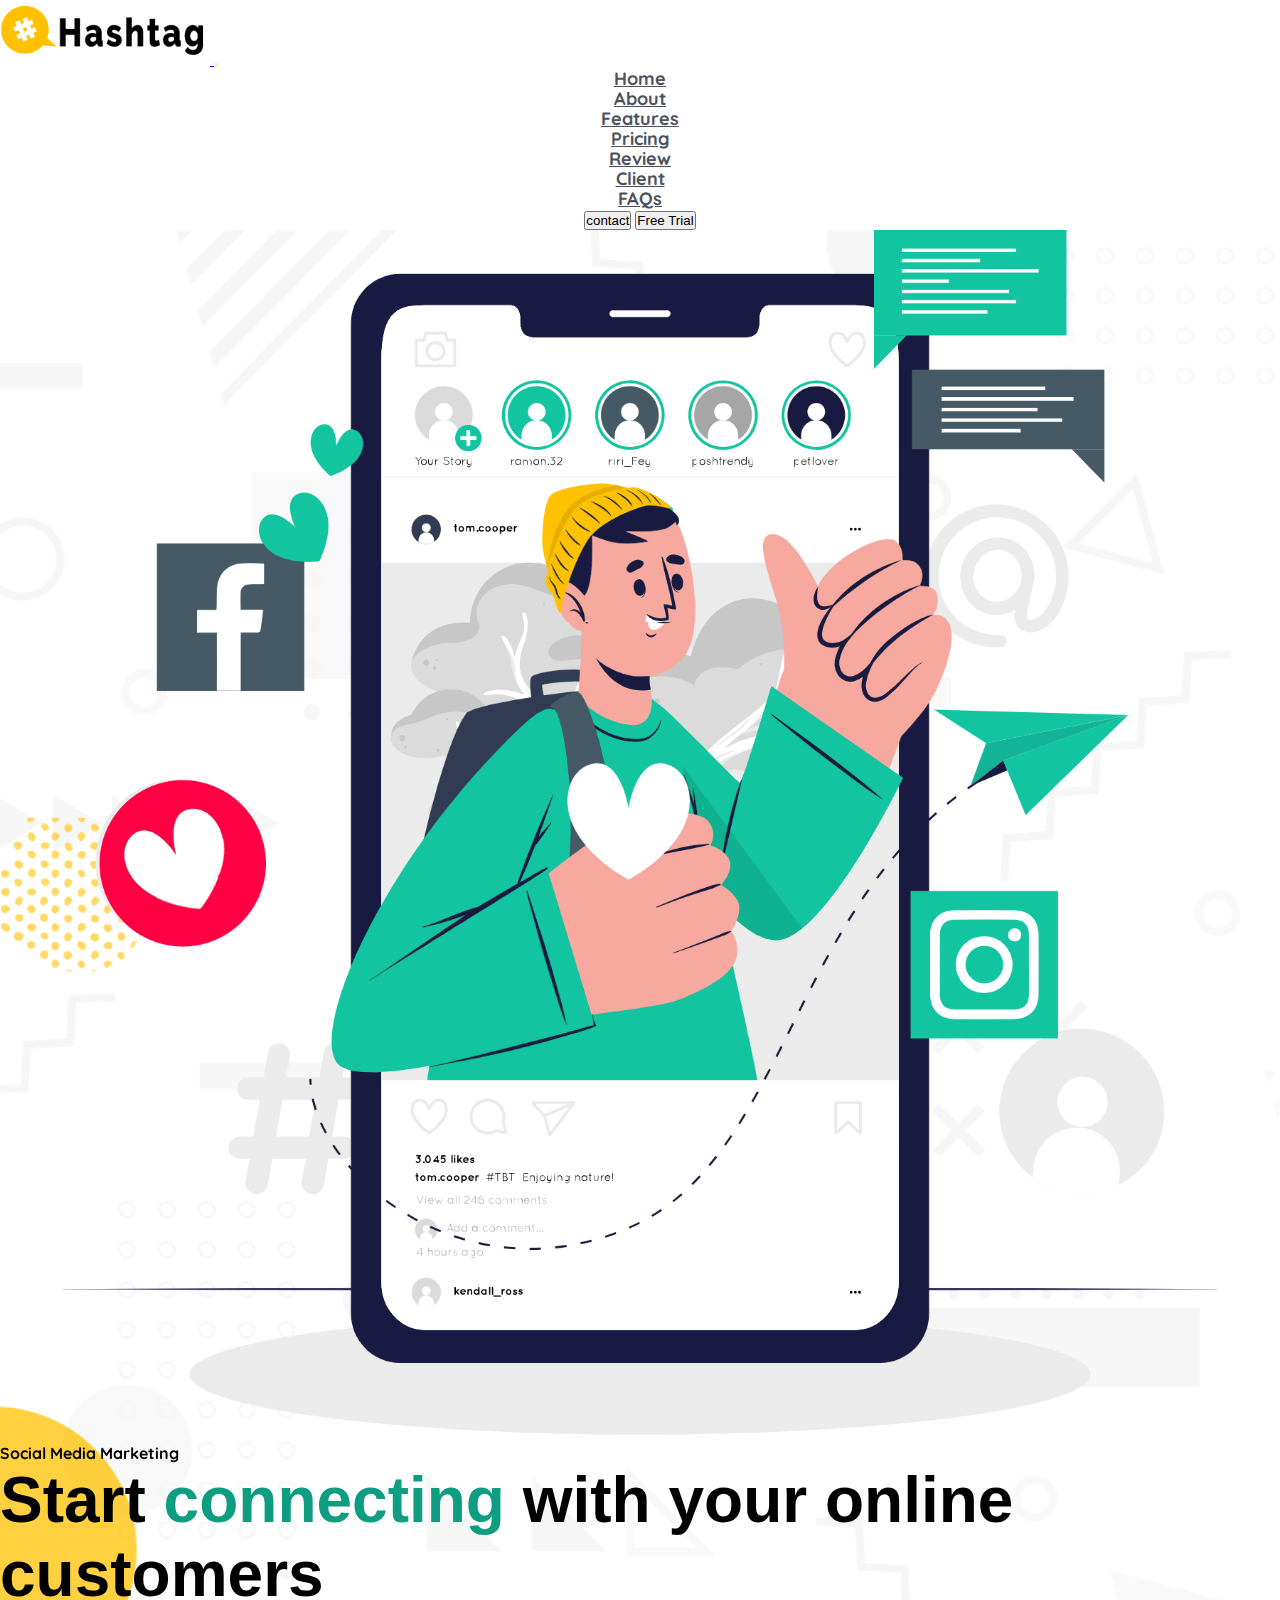
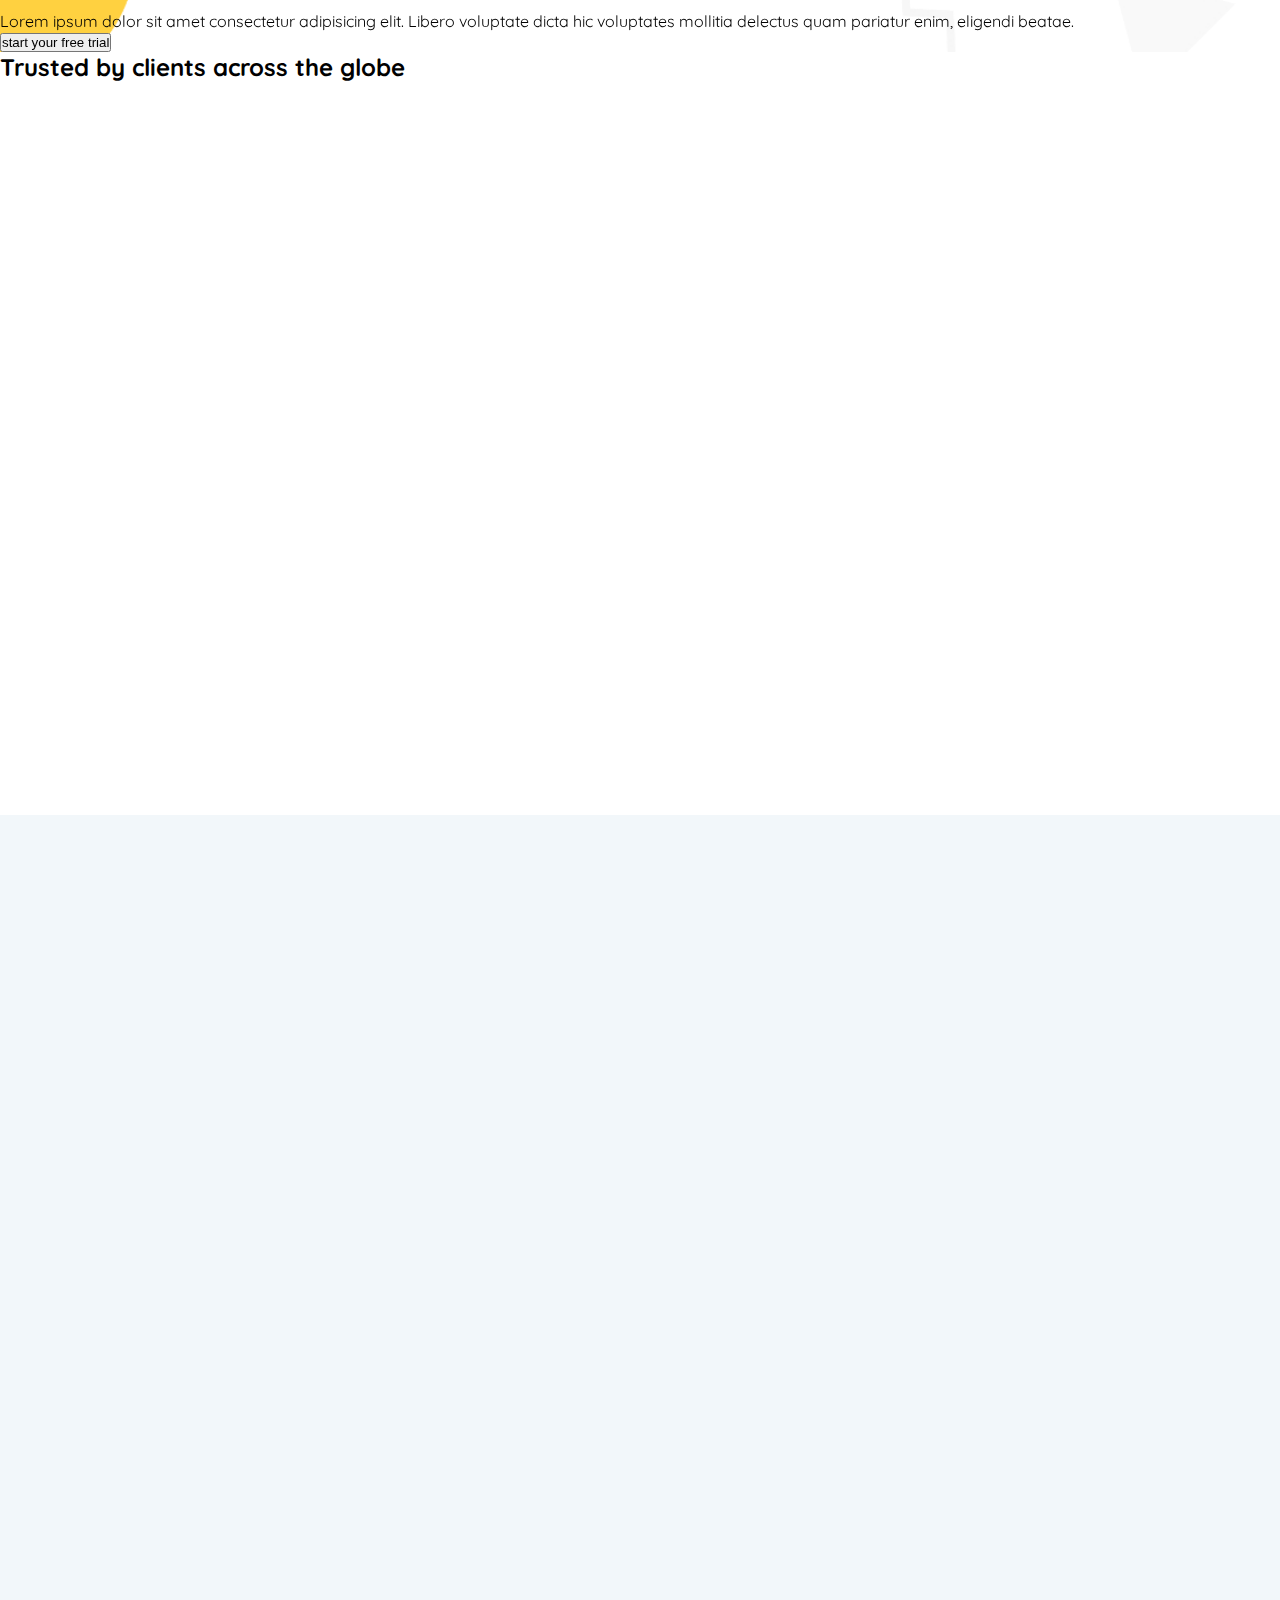
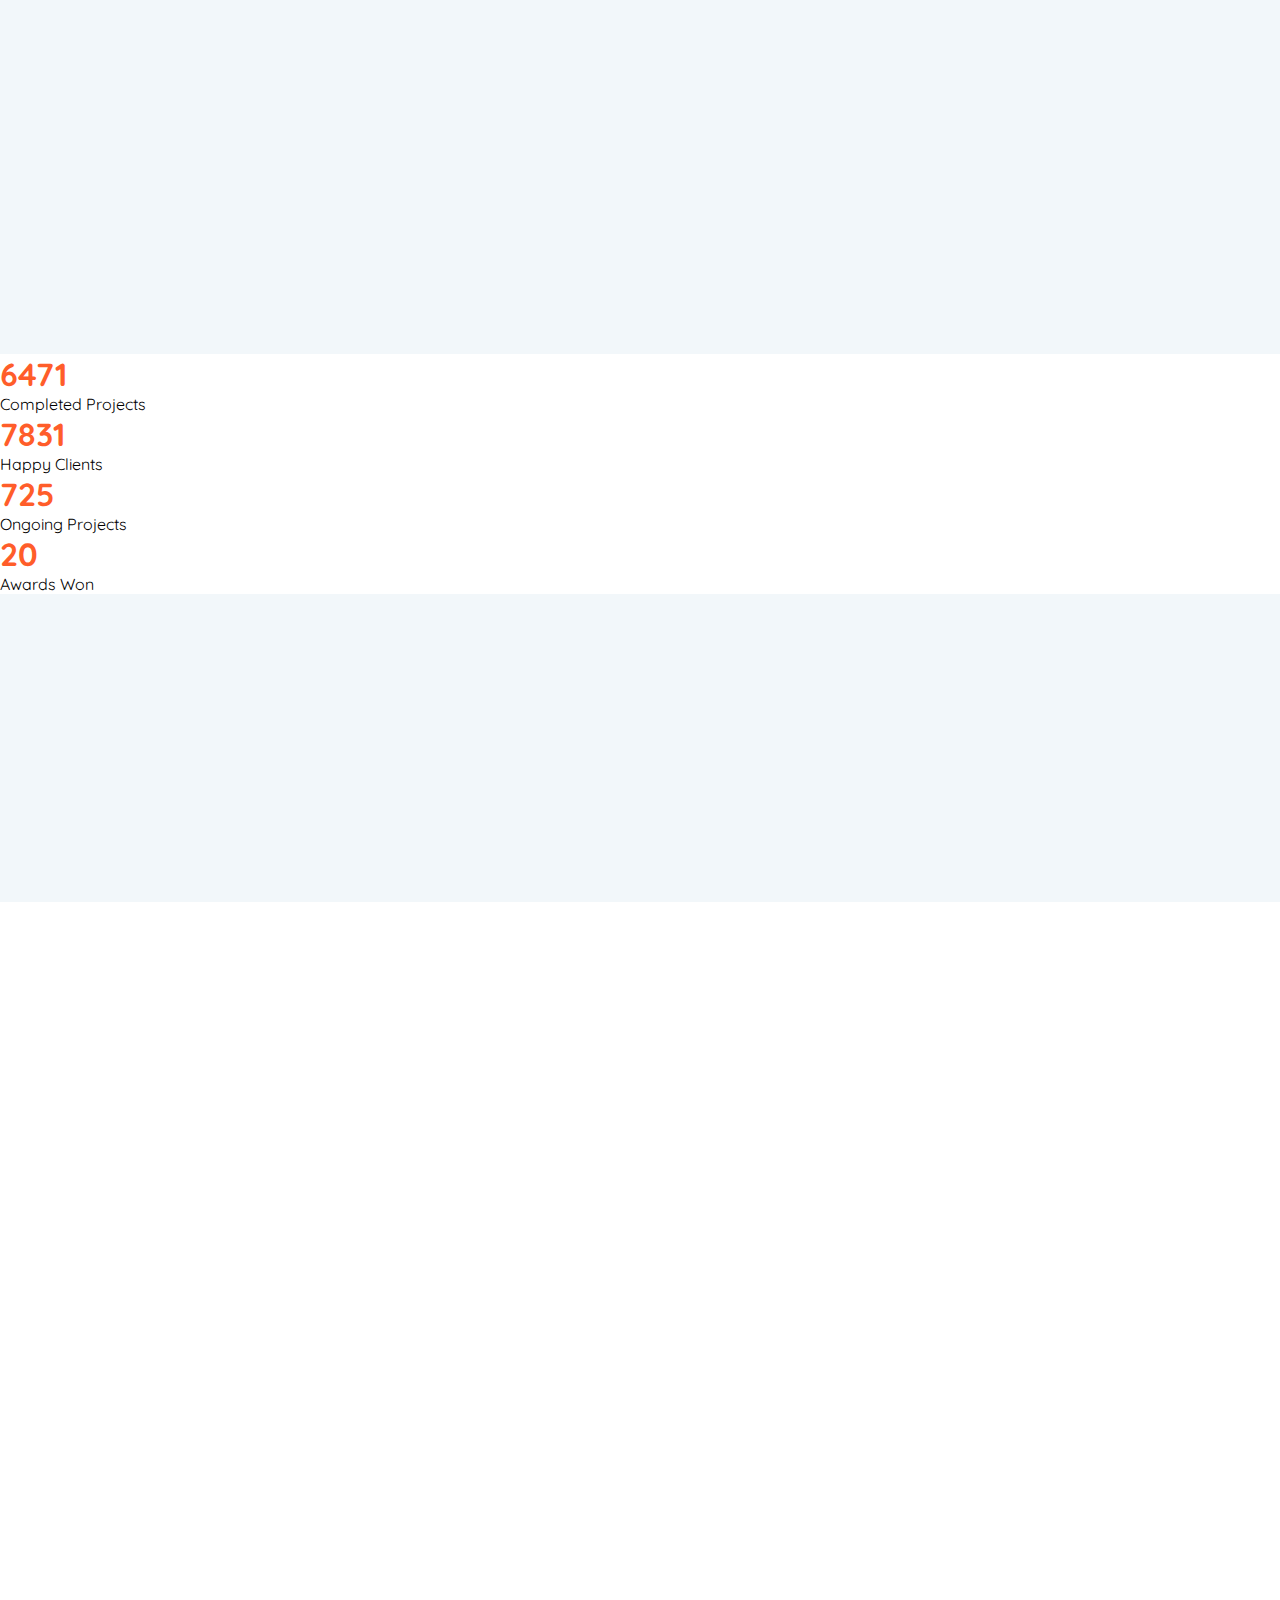
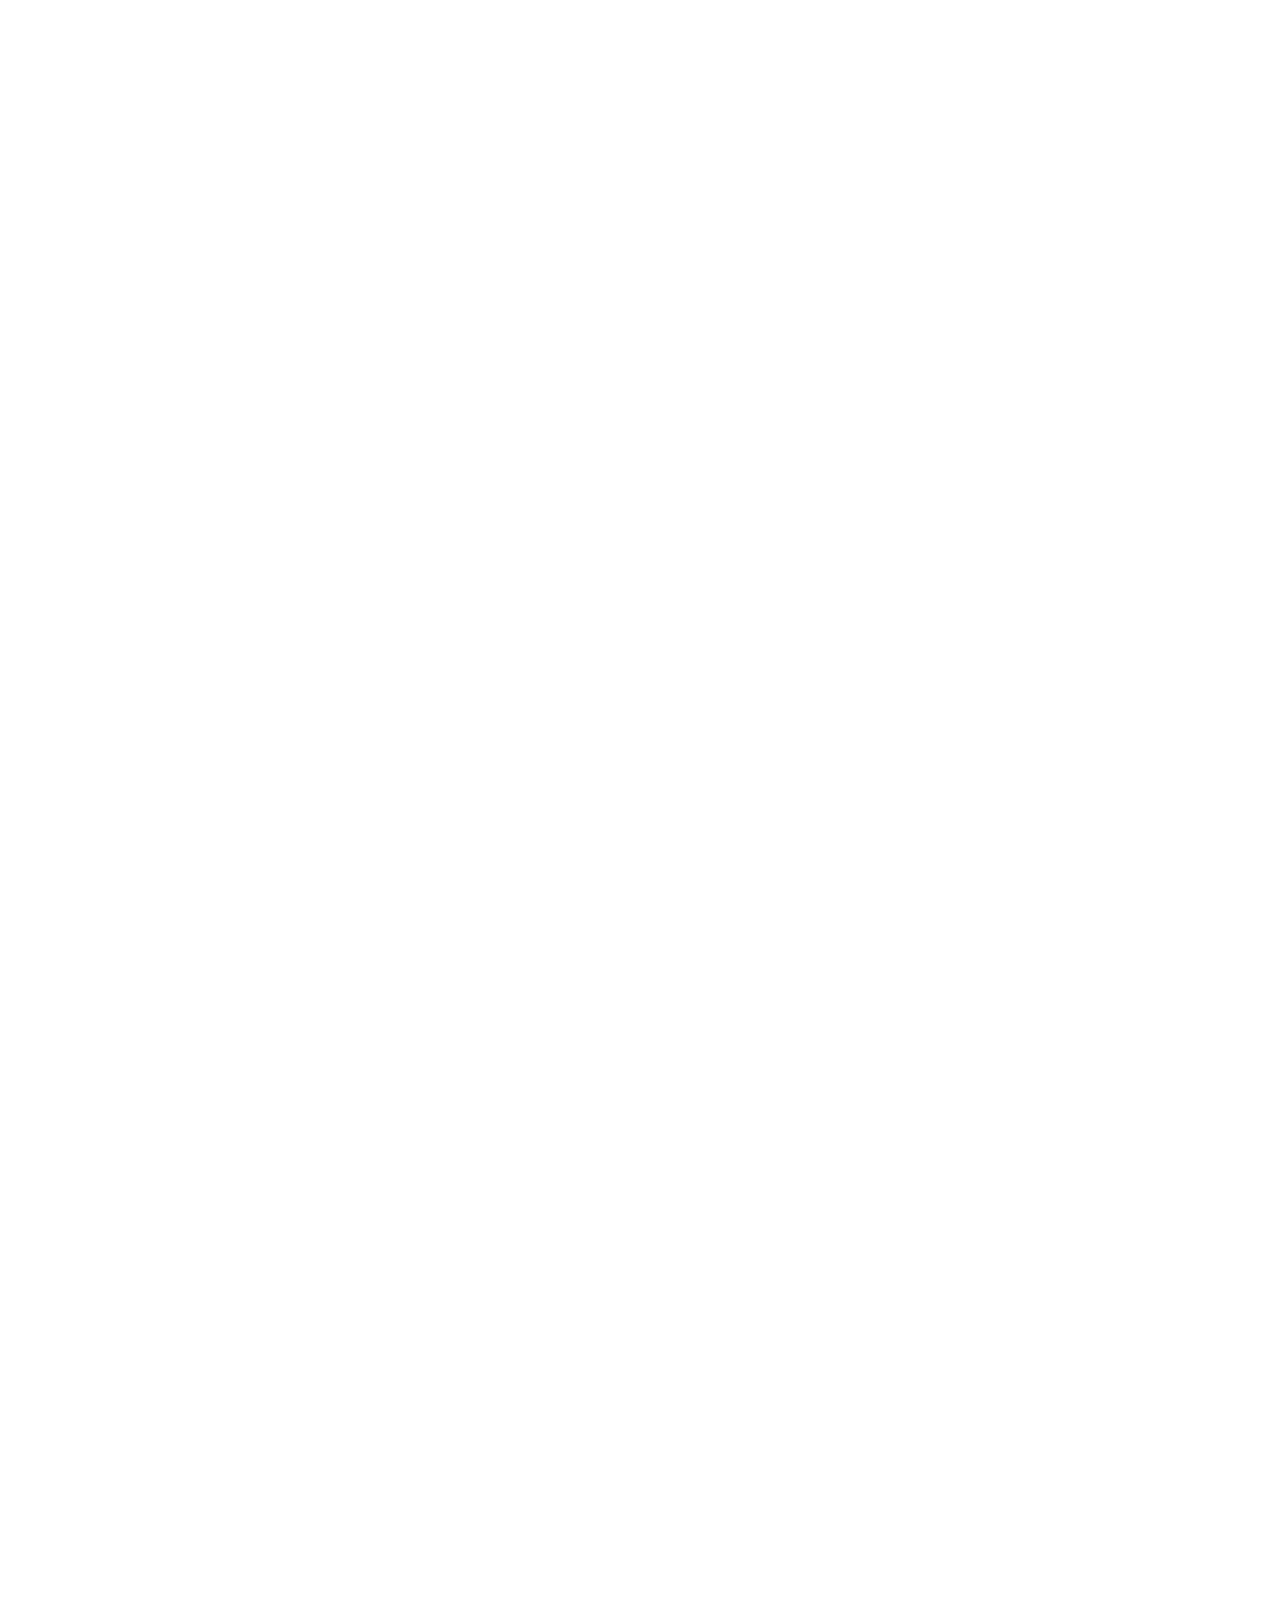
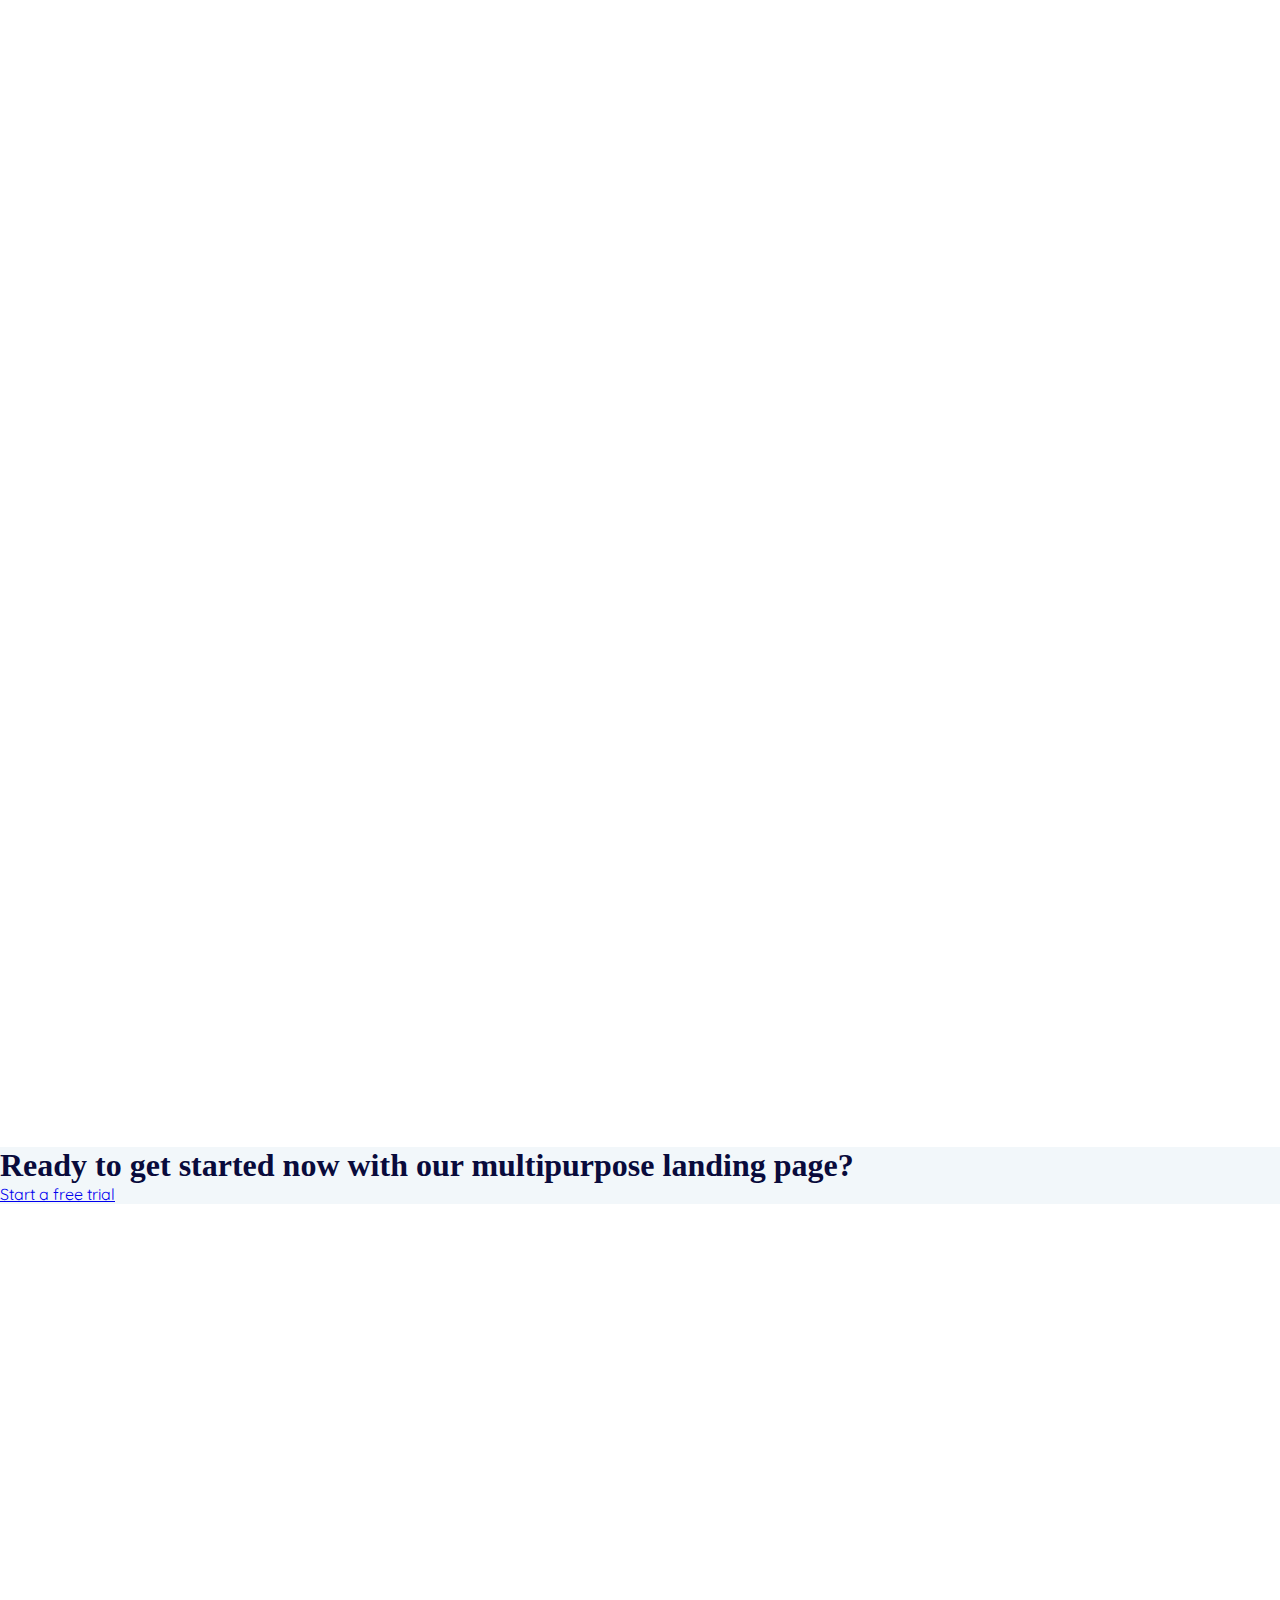
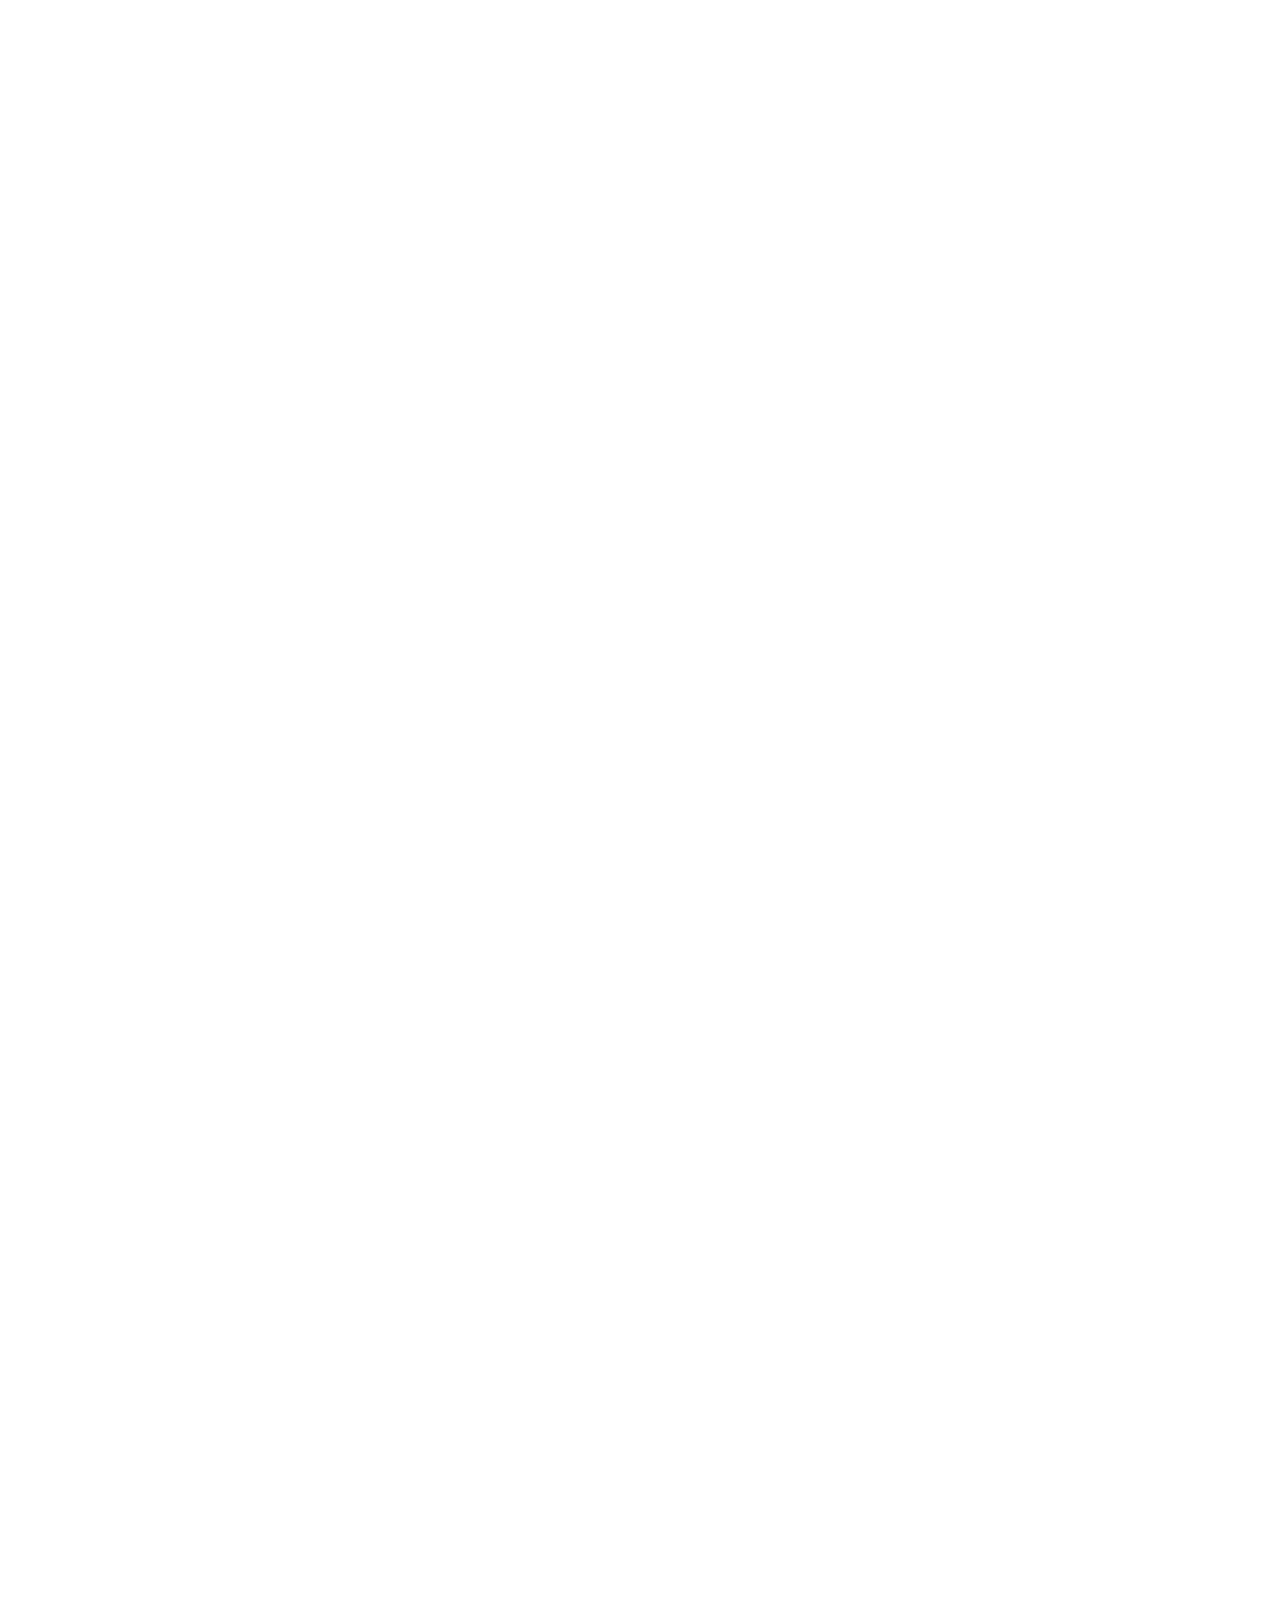
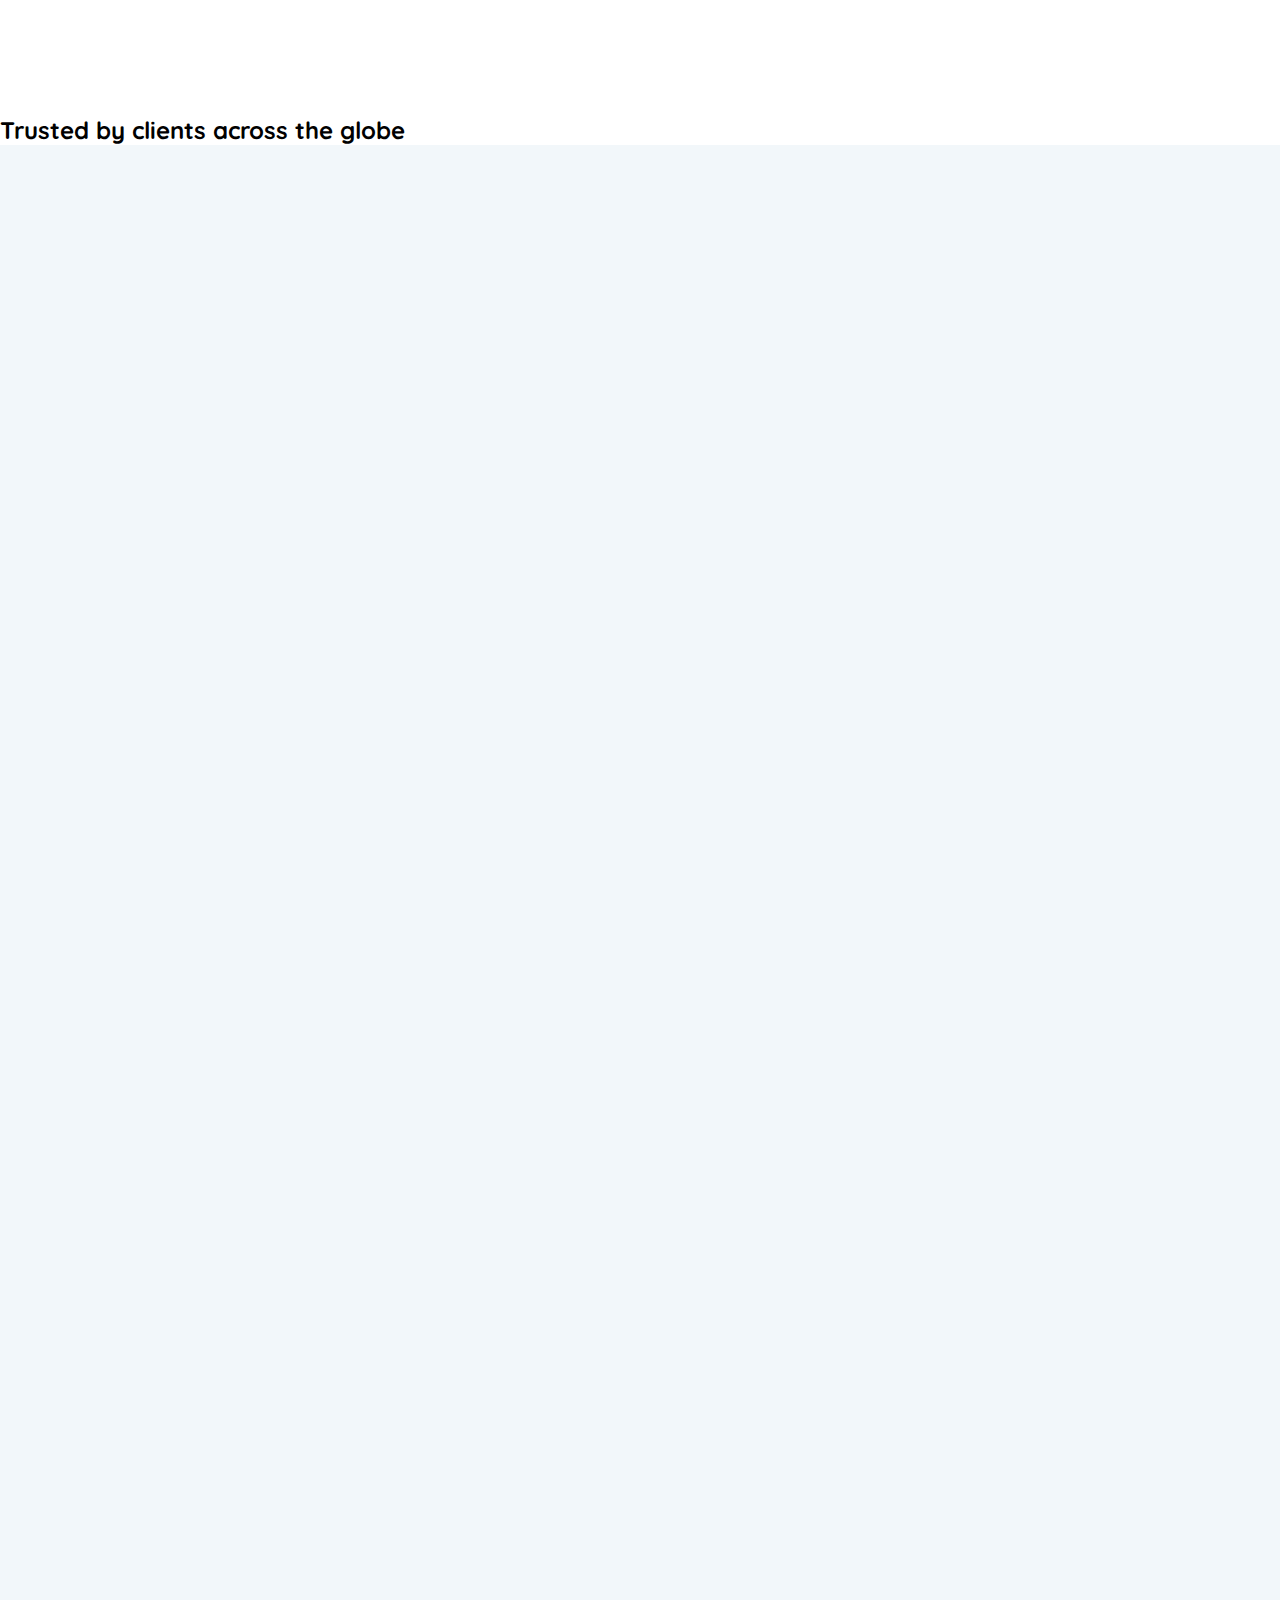
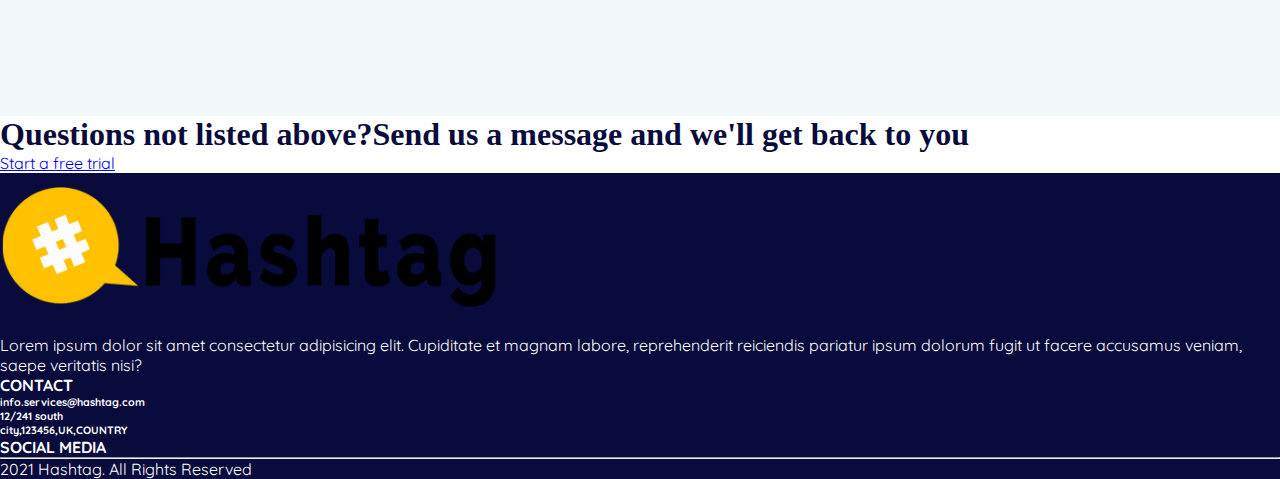
<file: index.html>
<!DOCTYPE html>
<html lang="en">

<head>
    <meta charset="UTF-8">
    <meta http-equiv="X-UA-Compatible" content="IE=edge">
    <meta name="viewport" content="width=device-width, initial-scale=1.0">
    <title>Hashtag</title>

    <!-- favicon link -->
    <link rel="icon" type="images/png" href="images/favicon.png" />
    <!-- bootstrap link -->
    <link href="https://cdn.jsdelivr.net/npm/bootstrap@5.0.2/dist/css/bootstrap.min.css" rel="stylesheet"
        integrity="sha384-EVSTQN3/azprG1Anm3QDgpJLIm9Nao0Yz1ztcQTwFspd3yD65VohhpuuCOmLASjC" crossorigin="anonymous" />
    <!-- owl link -->
    <link rel="stylesheet" href="https://cdnjs.cloudflare.com/ajax/libs/OwlCarousel2/2.3.4/assets/owl.carousel.min.css"
        integrity="sha512-tS3S5qG0BlhnQROyJXvNjeEM4UpMXHrQfTGmbQ1gKmelCxlSEBUaxhRBj/EFTzpbP4RVSrpEikbmdJobCvhE3g=="
        crossorigin="anonymous" referrerpolicy="no-referrer" />
    <link rel="stylesheet"
        href="https://cdnjs.cloudflare.com/ajax/libs/OwlCarousel2/2.3.4/assets/owl.theme.default.min.css"
        integrity="sha512-sMXtMNL1zRzolHYKEujM2AqCLUR9F2C4/05cdbxjjLSRvMQIciEPCQZo++nk7go3BtSuK9kfa/s+a4f4i5pLkw=="
        crossorigin="anonymous" referrerpolicy="no-referrer" />
    <!-- font awesome link -->
    <link rel="stylesheet" href="https://cdnjs.cloudflare.com/ajax/libs/font-awesome/6.4.0/css/all.min.css"
        integrity="sha512-iecdLmaskl7CVkqkXNQ/ZH/XLlvWZOJyj7Yy7tcenmpD1ypASozpmT/E0iPtmFIB46ZmdtAc9eNBvH0H/ZpiBw=="
        crossorigin="anonymous" referrerpolicy="no-referrer" />
    <!-- custome css link -->
    <link rel="stylesheet" href="css/style.css" />
    <link rel="stylesheet" href="css/responsive-style.css" />

     <!-- animation  -->
  <link rel="stylesheet" href="https://unpkg.com/aos@next/dist/aos.css" />

</head>

<body data-bs-spy="scroll" data-bs-target=".navbar" data-bs-offset="85">

    <nav class="navbar fixed-top navbar-expand-lg navbar-light bg-light">
        <div class="container-fluid">

            <a class="navbar-brand" href="#">
                <img src="images/logo-new.png" class="img-fluid" alt="logo">
            </a>

            <button class="navbar-toggler" type="button" data-bs-toggle="collapse" data-bs-target="#navbarNav"
                aria-controls="navbarNav" aria-expanded="false" aria-label="Toggle navigation">
                <span class="navbar-toggler-icon"></span>
            </button>
            <div class="collapse navbar-collapse " id="navbarNav">
                <ul class="navbar-nav  ms-auto" style="text-align: center;">
                    <li class="nav-item">
                        <a class="nav-link active" aria-current="page" href="#home">Home</a>
                    </li>
                    <li class="nav-item">
                        <a class="nav-link" href="#about">About</a>
                    </li>
                    <li class="nav-item">
                        <a class="nav-link" href="#feature">Features</a>
                    </li>
                    <li class="nav-item">
                        <a class="nav-link" href="#pricing">Pricing</a>
                    </li>

                    <li class="nav-item">
                        <a class="nav-link" href="#review">Review</a>
                    </li>
                    <li class="nav-item">
                        <a class="nav-link" href="#client">Client</a>
                    </li>
                    <li class="nav-item">
                        <a class="nav-link" href="#faqs">FAQs</a>
                    </li>

                </ul>

                <div class="ms-2 mt-2" style="text-align: center;">
                    <button class="btn btn-light border-dark">contact</button>
                    <button class="btn btn-danger bg-dark">Free Trial</button>

                </div>


            </div>
        </div>
    </nav>
    <!-- -------------------------------------------------------  -->

    <section id="home">
        <div class="container-fluid mt-5 bg-img-1">
            <div class="container " data-aos="fade-up">
                <div class="row align-item-cente mt-5 mb-3">

                    <div class="col-md-6 mt-5">
                        <img src="images/hero_img.png" class="img-fluid img-animation" alt="">
                    </div>
                    <div class="col-md-6 mt-5">
                        <p class="text-1 mt-5">Social Media Marketing</p>
                        <h1 class="text-2">Start <span>connecting </span> with your online customers</h1>
                        <p class="text-3">Lorem ipsum dolor sit amet consectetur adipisicing elit. Libero voluptate
                            dicta hic voluptates mollitia delectus quam pariatur enim, eligendi beatae.</p>
                        <button class="btn btn-dark">start your free trial</button>
                    </div>
                </div>
            </div>
        </div>

    </section>



    <!-- -----------------------------------  -->
    <section>
        <div class="container-fluid bg-light clients mt-5">
            <div class="container" >
                <div class="row">
                    <div class="col-12 text-center">
                        <h2>Trusted by clients across the globe</h2>
                    </div>
                    <div class="col-12">
                        <div class="owl-carousel client-slider-section">
                            <div class="item">
                                <img src="images/dummy_logo1.png" alt="">
                            </div>
                            <div class="item">
                                <img src="images/dummy_logo2.png" alt="">
                            </div>
                            <div class="item">
                                <img src="images/dummy_logo3.png" alt="">
                            </div>
                            <div class="item">
                                <img src="images/dummy_logo1.png" alt="">
                            </div>
                            <div class="item">
                                <img src="images/dummy_logo2.png" alt="">
                            </div>
                            <div class="item">
                                <img src="images/dummy_logo3.png" alt="">
                            </div>
                        </div>
                    </div>
                </div>
            </div>
        </div>
    </section>

    <!-- ---------------------------------------------------------  -->

    <section id="about">

        <div class="container mt-5" data-aos="fade-up">
            <div class="row mb-5">
                <div class="col-md-6 mb-5">
                    <h2 class="about-text-1 mt-5">ShowCase your brand beautifully with our services</h2>
                    <p class="mt-4">Lorem ipsum dolor sit amet consectetur adipisicing elit. Harum ab fugiat eligendi
                        quisquam. Dolorem voluptatem quibusdam accusamus veritatis deleniti! Tempora quo corporis ullam
                        cupiditate ducimus quibusdam, ipsum quis, explicabo recusandae voluptatibus est sunt veniam,
                        nihil reprehenderit consequatur voluptas modi aut.</p>
                    <button class="btn btn-dark mt-3">Find out more</button>
                </div>
                <div class="col-md-6 mb-5">
                    <img class="about-img img-fluid" src="images/commerce.png" alt="">
                </div>
            </div>
        </div>

        <div class="container-fluid about-bg">
            <div class="container " data-aos="fade-up">
                <div class="row mb-2">
                    <div class="col-md-6">
                        <img class="img-fluid about-img mt-2" src="images/innovation.png" alt="">

                    </div>
                    <div class="col-md-6 mb-3 mt-4">
                        <h2 class="mt-5">The best digital marketing company we understand your needs</h2>
                        <p>Lorem ipsum dolor sit amet consectetur adipisicing elit. Iure tempora vitae quibusdam
                            incidunt? Tempore suscipit maiores dolor. Sequi illo delectus maiores quas magnam ratione
                            impedit, praesentium soluta, consequuntur nostrum beatae.</p>
                        <button class="btn btn-dark mt-3">Learn More</button>
                    </div>
                </div>
            </div>

        </div>


        <div class="container-fluid ">
            <div class="container ">
                <div class="row mb-2">
                    <div class="col-md-3  mt-4 mb-2 text-center">
                        <h1 class="about-text-3" id="count-1">8,500</h1>
                        <p>Completed Projects</p>
                    </div>
                    <div class="col-md-3 mt-4 mb-2 text-center">
                        <h1 class="about-text-3"  id="count-2">9,470</h1>
                        <p>Happy Clients</p>
                    </div>
                    <div class="col-md-3 mt-4 mb-2 text-center">
                        <h1 class="about-text-3"  id="count-3">1,120</h1>
                        <p>Ongoing Projects</p>
                    </div>
                    <div class="col-md-3 mt-4 mb-2 text-center">
                        <h1 class="about-text-3"  id="count-4">152</h1>
                        <p>Awards Won</p>
                    </div>
                </div>
            </div>
        </div>


    </section>


    <!-- --------------------------------------------------  -->

    <section id="feature">

        <div class="container-fluid feature-bg">
            <div class="container mt-3 mb-5" data-aos="fade-up">
                <div class="row text-center ">
                    <div class="col-12 mt-5">
                        <h6>So much to offer</h6>
                        <h2 class="feature-text-1">Our automated features</h2>

                    </div>

                </div>
                <div class="row mt-5">
                    <div class="col-md-4 mb-5">
                        <div class="card" style="width:100%;">
                            <div class="card-body">
                                <img class="features-small-img" src="images/consultancy.png" alt="">

                                <h5 class="card-title">Consultancy</h5>

                                <!-- <h6 class="card-subtitle mb-2 text-muted">Card subtitle</h6> -->
                                <p class="card-text">Lorem ipsum dolor sit amet, consectetur adipisicing elit. Voluptas
                                    sit sapiente cupiditate dignissimos magni aperiam sed nulla ad iste quos.</p>
                            </div>
                        </div>
                    </div>
                    <div class="col-md-4 mb-5">
                        <div class="card card-2" style="width:100%;">
                            <div class="card-body">
                                <img class="features-small-img" src="images/solutions.png" alt="">

                                <h5 class="card-title">Tech Solutions</h5>

                                <!-- <h6 class="card-subtitle mb-2 text-muted">Card subtitle</h6> -->
                                <p class="card-text">Lorem ipsum dolor sit amet, consectetur adipisicing elit. Voluptas
                                    sit sapiente cupiditate dignissimos magni aperiam sed nulla ad iste quos.</p>
                            </div>
                        </div>
                    </div>
                    <div class="col-md-4 mb-5">
                        <div class="card card-3" style="width:100%;">
                            <div class="card-body">
                                <img class="features-small-img" src="images/simple.png" alt="">

                                <h5 class="card-title">User Dashboard</h5>

                                <!-- <h6 class="card-subtitle mb-2 text-muted">Card subtitle</h6> -->
                                <p class="card-text">Lorem ipsum dolor sit amet, consectetur adipisicing elit. Voluptas
                                    sit sapiente cupiditate dignissimos magni aperiam sed nulla ad iste quos.</p>
                            </div>
                        </div>
                    </div>
                    <div class="col-md-4 mb-5">
                        <div class="card card-4" style="width:100%;">
                            <div class="card-body">
                                <img class="features-small-img" src="images/deadline.png" alt="">

                                <h5 class="card-title">Deadline Notifications</h5>

                                <!-- <h6 class="card-subtitle mb-2 text-muted">Card subtitle</h6> -->
                                <p class="card-text">Lorem ipsum dolor sit amet, consectetur adipisicing elit. Voluptas
                                    sit sapiente cupiditate dignissimos magni aperiam sed nulla ad iste quos.</p>
                            </div>
                        </div>
                    </div>
                    <div class="col-md-4 mb-5">
                        <div class="card card-5" style="width:100%;">
                            <div class="card-body">
                                <img class="features-small-img" src="images/data.png" alt="">

                                <h5 class="card-title">Data Retrieval</h5>

                                <!-- <h6 class="card-subtitle mb-2 text-muted">Card subtitle</h6> -->
                                <p class="card-text">Lorem ipsum dolor sit amet, consectetur adipisicing elit. Voluptas
                                    sit sapiente cupiditate dignissimos magni aperiam sed nulla ad iste quos.</p>
                            </div>
                        </div>
                    </div>
                    <div class="col-md-4 mb-5">
                        <div class="card card-6" style="width:100%;">
                            <div class="card-body">
                                <img class="features-small-img" src="images/flexible.png" alt="">

                                <h5 class="card-title">Flexible System</h5>

                                <!-- <h6 class="card-subtitle mb-2 text-muted">Card subtitle</h6> -->
                                <p class="card-text">Lorem ipsum dolor sit amet, consectetur adipisicing elit. Voluptas
                                    sit sapiente cupiditate dignissimos magni aperiam sed nulla ad iste quos.</p>
                            </div>
                        </div>
                    </div>

                </div>
            </div>
        </div>



    </section>

    <!-- ------------------------------------------  -->

    <section id="pricing">
        <div class="container-fluid">
            <div class="container mb-5" data-aos="fade-up">
                <div class="row text-center">
                    <div class="col-12 mb-5 mt-3">
                        <h5>A plan for everyone </h5>
                        <h1>Choose your pricing plan</h1>
                    </div>
                </div>
                <div class="row">
                    <div class="col-md-4 mb-3 mt-5">
                        <div class="card pricing-card" style="width: 100%;">
                            <div class="card-body">
                                <!-- <h5 class="card-title text-center">Card title</h5> -->
                                <h6 class="card-subtitle text-center mb-2 text-muted"><b>Personal</b></h6>
                                <img class="pricing-img" src="images/personal.png" alt="">
                                <h2 class="text-center pricing-text-1">FREE</h2>
                                <p class="text-center">monthly</p>

                                <div class="text-center">
                                    <h6>Unlimited Account</h6>
                                    <h6>System Management</h6>
                                    <h6>Database Statistics</h6>
                                    <h6><s>Expertable Data</s></h6>
                                </div>
                                <div class="text-center mt-4 mb-3">
                                    <button class="btn btn-dark">Get Started</button>

                                </div>
                            </div>
                        </div>
                    </div>
                    <div class="col-md-4 mt-4 position-relative">
                        <div class="card pricing-card pri-b" style="width: 100%;">
                            <p class="pricing-text-3">popular</p>
                            <div class="card-body">
                                <!-- <h5 class="card-title text-center">Card title</h5> -->
                                <h6 class="card-subtitle text-center mb-2 text-muted"><b>Growth</b></h6>
                                <img class="pricing-img" src="images/growth.png" alt="">
                                <h2 class="text-center pricing-text-1">$14.99</h2>
                                <p class="text-center">monthly</p>

                                <div class="text-center">
                                    <h6>Unlimited Account</h6>
                                    <h6>System Management</h6>
                                    <h6>Database Statistics</h6>
                                    <h6>Expertable Data</h6>
                                </div>
                                <div class="text-center mt-4 mb-3">
                                    <button class="btn btn-primary">Get Started</button>

                                </div>
                            </div>
                        </div>
                    </div>
                    <div class="col-md-4 mt-5">
                        <div class="card pricing-card" style="width: 100%;">
                            <div class="card-body">
                                <!-- <h5 class="card-title text-center">Card title</h5> -->
                                <h6 class="card-subtitle text-center mb-2 text-muted"><b>Professional</b></h6>
                                <img class="pricing-img" src="images/professional.png" alt="">
                                <h2 class="text-center pricing-text-1">$79.99</h2>
                                <p class="text-center">monthly</p>

                                <div class="text-center">
                                    <h6>Unlimited Account</h6>
                                    <h6>System Management</h6>
                                    <h6>Database Statistics</h6>
                                    <h6>Expertable Data</h6>
                                </div>
                                <div class="text-center mt-4 mb-3">
                                    <button class="btn btn-dark">Get Started</button>

                                </div>
                            </div>
                        </div>
                    </div>
                </div>

            </div>
        </div>
        <div class="container-fluid pricing-bg">
            <div class="container">
                <div class="row mt-4">
                    <div class="col-md-6 text-center mt-5 mb-5">
                        <h1 class="pricing-text-4">Ready to get started now with our multipurpose landing page?</h1>
                    </div>
                    <div class="col-md-6 text-center mt-5 mb-5">
                        <a href="#contact" class="btn btn-dark mt-5"><i class="fa fa-rocket"></i> <span
                                class="mx-2">Start a free trial</span></a>
                    </div>
                </div>
            </div>
        </div>
    </section>

    <!-- ----------------------------------------------------------------  -->

    <section id="review">

        <div class="container-fluid">
            <div class="container mb-5" data-aos="fade-up">
                <div class="row text-center mt-5 mb-5">
                    <h5>Client love us</h5>
                    <h1 class="review-text-1">Testimonials</h1>
                </div>
                <div class="row">
                    <div class="col-md-5 text-center">
                        <img class="review-img-1 img-fluid" src="images/testimonial1.png" alt="">
                    </div>
                    <div class="col-md-7  mt-5">
                        <div class="card review-card " style="width:100%;">
                            <div class="card-body mb-4">
                                <h5 class="card-title mx-3 mt-3"><b>James Bond</b></h5>
                                <h6 class="card-subtitle review-text-2 mx-3  mb-2 ">Chief executive officer</h6>
                                <p class="card-text mx-3  mt-3">Some quick example text to build on the card title and
                                    make up the bulk of the card's content.</p>

                            </div>
                        </div>
                    </div>
                </div>

                <div class="row mb-5">
                    <div class="col-md-7 mt-5 mb-5" data-aos="fade-up">
                        <div class="card review-card mt-5" style="width:100%;">
                            <div class="card-body mb-4">
                                <h5 class="card-title mx-3 mt-3"><b>James Bond</b></h5>
                                <h6 class="card-subtitle review-text-2 mx-3  mb-2 ">Chief executive officer</h6>
                                <p class="card-text mx-3  mt-3">Some quick example text to build on the card title and
                                    make up the bulk of the card's content.</p>

                            </div>
                        </div>
                    </div>
                    <div class="col-md-5 mt-5 text-center" data-aos="fade-up">
                        <img class="review-img-1 img-fluid" src="images/testimonial2.png" alt="">
                    </div>
                </div>

            </div>
        </div>
        <div class="container-fluid">
            <div class="container">
                <div class="row mt-5">
                    <div class="col-12 text-center">
                        <h2>Trusted by clients across the globe</h2>
                    </div>
                    <div class="col-12 mt-5">
                        <div class="owl-carousel client-slider-section">
                            <div class="item">
                                <img src="images/dummy_logo1.png" alt="">
                            </div>
                            <div class="item">
                                <img src="images/dummy_logo2.png" alt="">
                            </div>
                            <div class="item">
                                <img src="images/dummy_logo3.png" alt="">
                            </div>
                            <div class="item">
                                <img src="images/dummy_logo1.png" alt="">
                            </div>
                            <div class="item">
                                <img src="images/dummy_logo2.png" alt="">
                            </div>
                            <div class="item">
                                <img src="images/dummy_logo3.png" alt="">
                            </div>
                        </div>
                    </div>
                </div>
            </div>
        </div>





    </section>

    <!-- ---------------------------------------------- ----------------------------  -->


    <section id="faqs">
<div class="container-fluid faqs-bg">
    <div class="container" data-aos="fade-up">
        <div class="row mt-5 mb-5">
            <div class="col-12 text-center mt-5">
                <h5>We're here to help</h5>
                <h1>Frequently asked questions</h1>
            </div>
        </div>
        <div class="row">
            <div class="col-md-8 mb-5">

                <div class="accordion accordion-flush " id="accordionExample">
                    <div class="accordion-item">
                        <h2 class="accordion-header" id="headingOne">
                            <button class="accordion-button collapsed " type="button" data-bs-toggle="collapse"
                                data-bs-target="#collapseOne" aria-expanded="false" aria-controls="collapseOne">
                                1. How does the free trial work?
                            </button>
                        </h2>
                        <div id="collapseOne" class="accordion-collapse collapse " aria-labelledby="headingOne"
                            data-bs-parent="#accordionExample">
                            <div class="accordion-body">
                                <strong>This is the first item's accordion body.</strong> It is shown by default,
                                until the collapse plugin adds the appropriate classes that we use to style each
                                element. These classes control the overall appearance, as well as the showing and
                                hiding via CSS transitions. You can modify any of this with custom CSS or overriding
                                our default variables. It's also worth noting that just about any HTML can go within
                                the <code>.accordion-body</code>, though the transition does limit overflow.
                            </div>
                        </div>
                    </div>
                    <div class="accordion-item">
                        <h2 class="accordion-header" id="headingTwo">
                            <button class="accordion-button collapsed" type="button" data-bs-toggle="collapse"
                                data-bs-target="#collapseTwo" aria-expanded="false" aria-controls="collapseTwo">
                                2. What happens when my trail ends?
                            </button>
                        </h2>
                        <div id="collapseTwo" class="accordion-collapse collapse" aria-labelledby="headingTwo"
                            data-bs-parent="#accordionExample">
                            <div class="accordion-body">
                                <strong>This is the second item's accordion body.</strong> It is hidden by default,
                                until the collapse plugin adds the appropriate classes that we use to style each
                                element. These classes control the overall appearance, as well as the showing and
                                hiding via CSS transitions. You can modify any of this with custom CSS or overriding
                                our default variables. It's also worth noting that just about any HTML can go within
                                the <code>.accordion-body</code>, though the transition does limit overflow.
                            </div>
                        </div>
                    </div>
                    <div class="accordion-item">
                        <h2 class="accordion-header" id="headingThree">
                            <button class="accordion-button collapsed" type="button" data-bs-toggle="collapse"
                                data-bs-target="#collapseThree" aria-expanded="false" aria-controls="collapseThree">
                                3. How do i make payments?
                            </button>
                        </h2>
                        <div id="collapseThree" class="accordion-collapse collapse" aria-labelledby="headingThree"
                            data-bs-parent="#accordionExample">
                            <div class="accordion-body">
                                <strong>This is the third item's accordion body.</strong> It is hidden by default,
                                until the collapse plugin adds the appropriate classes that we use to style each
                                element. These classes control the overall appearance, as well as the showing and
                                hiding via CSS transitions. You can modify any of this with custom CSS or overriding
                                our default variables. It's also worth noting that just about any HTML can go within
                                the <code>.accordion-body</code>, though the transition does limit overflow.
                            </div>
                        </div>
                    </div>
                    <div class="accordion-item">
                        <h2 class="accordion-header" id="headingThree">
                            <button class="accordion-button collapsed" type="button" data-bs-toggle="collapse"
                                data-bs-target="#collapseFour" aria-expanded="false" aria-controls="collapseFour">
                                4. Can I upgrade my plan any time?
                            </button>
                        </h2>
                        <div id="collapseFour" class="accordion-collapse collapse" aria-labelledby="headingFour"
                            data-bs-parent="#accordionExample">
                            <div class="accordion-body">
                                <strong>This is the third item's accordion body.</strong> It is hidden by default,
                                until the collapse plugin adds the appropriate classes that we use to style each
                                element. These classes control the overall appearance, as well as the showing and
                                hiding via CSS transitions. You can modify any of this with custom CSS or overriding
                                our default variables. It's also worth noting that just about any HTML can go within
                                the <code>.accordion-body</code>, though the transition does limit overflow.
                            </div>
                        </div>
                    </div>
                    <div class="accordion-item">
                        <h2 class="accordion-header" id="headingThree">
                            <button class="accordion-button collapsed" type="button" data-bs-toggle="collapse"
                                data-bs-target="#collapseFive" aria-expanded="false" aria-controls="collapseFive">
                                5. How do I get in touch with supports?
                            </button>
                        </h2>
                        <div id="collapseFive" class="accordion-collapse collapse" aria-labelledby="headingFive"
                            data-bs-parent="#accordionExample">
                            <div class="accordion-body">
                                <strong>This is the third item's accordion body.</strong> It is hidden by default,
                                until the collapse plugin adds the appropriate classes that we use to style each
                                element. These classes control the overall appearance, as well as the showing and
                                hiding via CSS transitions. You can modify any of this with custom CSS or overriding
                                our default variables. It's also worth noting that just about any HTML can go within
                                the <code>.accordion-body</code>, though the transition does limit overflow.
                            </div>
                        </div>
                    </div>

                </div>

            </div>
            <div class="col-md-4">
                <img src="images/faq.png" class="img-fluid faqs-img" alt="">
            </div>

        </div>

    </div>
</div>
       
        <div class="container-fluid">
            <div class="container">
                <div class="row mt-4">
                    <div class="col-md-6 text-center mt-5 mb-5">
                        <h1 class="pricing-text-4">Questions not listed above?Send us a message and we'll get back to
                            you</h1>
                    </div>
                    <div class="col-md-6 text-center mt-5 mb-5">
                        <a href="#contact" class="btn btn-dark mt-5"><i class="fa fa-rocket"></i> <span
                                class="mx-2">Start a free trial</span></a>
                    </div>
                </div>
            </div>
        </div>


    </section>

    <!-- -- --------------------------------------------------  -->

    <section id="footer">

        <div class="container-fluid  footer-bg">

            <div class="container  mt-5">
                <div class="row ">
                    <div class="col-md-6 mt-4">
                        <h> <img class="footer-img " src="images/logo-new.png" alt=""></h>
                        <p class="mt-3">Lorem ipsum dolor sit amet consectetur adipisicing elit. Cupiditate et magnam
                            labore, reprehenderit reiciendis pariatur ipsum dolorum fugit ut facere accusamus veniam,
                            saepe veritatis nisi?</p>
                    </div>
                    <div class="col-md-3 mt-5">
                        <h4>CONTACT</h3>
                            <h6 class="mt-4">info.services@hashtag.com</h6>
                            <h6>12/241 south</h6>
                            <h6>city,123456,UK,COUNTRY</h6>
                    </div>
                    <div class="col-md-3 mt-5" >
                        <h4>SOCIAL MEDIA</h4>
                        <div class="icons mt-4" data-aos="fade-up">
                            <i class="fa-brands fa-facebook"></i>
                            <i class="fa-brands fa-instagram mx-2"></i>
                            <i class="fa-brands fa-linkedin "></i>
                        </div>

                    </div>
                    <hr class="text-light mt-3">
                    <div class="text-center">
                        <p class="mt-2"><i class="fa-regular fa-copyright"></i> 2021 <span>Hashtag</span>. All Rights
                            Reserved</p>
                    </div>
                </div>

            </div>
        </div>




    </section>

    <!-- ------------------------------------------------------------------------  -->






    <!-- ----------------------------------------  -->
    <!-- bootstrap js -->
    <script src="https://cdn.jsdelivr.net/npm/bootstrap@5.0.2/dist/js/bootstrap.bundle.min.js"
        integrity="sha384-MrcW6ZMFYlzcLA8Nl+NtUVF0sA7MsXsP1UyJoMp4YLEuNSfAP+JcXn/tWtIaxVXM"
        crossorigin="anonymous"></script>
    <!-- owl js link -->
    <script src="https://cdnjs.cloudflare.com/ajax/libs/OwlCarousel2/2.3.4/owl.carousel.min.js"
        integrity="sha512-bPs7Ae6pVvhOSiIcyUClR7/q2OAsRiovw4vAkX+zJbw3ShAeeqezq50RIIcIURq7Oa20rW2n2q+fyXBNcU9lrw=="
        crossorigin="anonymous" referrerpolicy="no-referrer"></script>
    <script src="https://cdnjs.cloudflare.com/ajax/libs/OwlCarousel2/2.3.4/owl.carousel.js"
        integrity="sha512-gY25nC63ddE0LcLPhxUJGFxa2GoIyA5FLym4UJqHDEMHjp8RET6Zn/SHo1sltt3WuVtqfyxECP38/daUc/WVEA=="
        crossorigin="anonymous" referrerpolicy="no-referrer"></script>
    <!-- custome js link -->
    <script src="js/main.js"></script>
    <!-- jquery link -->
    <script src="https://code.jquery.com/jquery-3.6.4.min.js"
        integrity="sha256-oP6HI9z1XaZNBrJURtCoUT5SUnxFr8s3BzRl+cbzUq8=" crossorigin="anonymous"></script>
<!-- --------------------------------- --------------------------------------------------  -->

<script src="https://unpkg.com/aos@next/dist/aos.js"></script>
  <script>
    AOS.init({
      duration: 1000,

    });
  </script>

<script>
    document.addEventListener("DOMContentLoaded", () => {
      function counter(id, start, end, duration) {
        let obj = document.getElementById(id),
          current = start,
          range = end - start,
          increment = end > start ? 1 : -1,
          step = Math.abs(Math.floor(duration / range)),
          timer = setInterval(() => {
            current += increment;
            obj.textContent = current;
            if (current == end) {
              clearInterval(timer);
            }
          }, step)
      }
      counter("count-1", 6300, 8500, 1000)
      counter("count-2", 7700, 9470, 9000)
      counter("count-3", 689, 1120, 9000)
      counter("count-4", 7, 152, 9000)
    })




  </script>
</body>

</html>
</file>
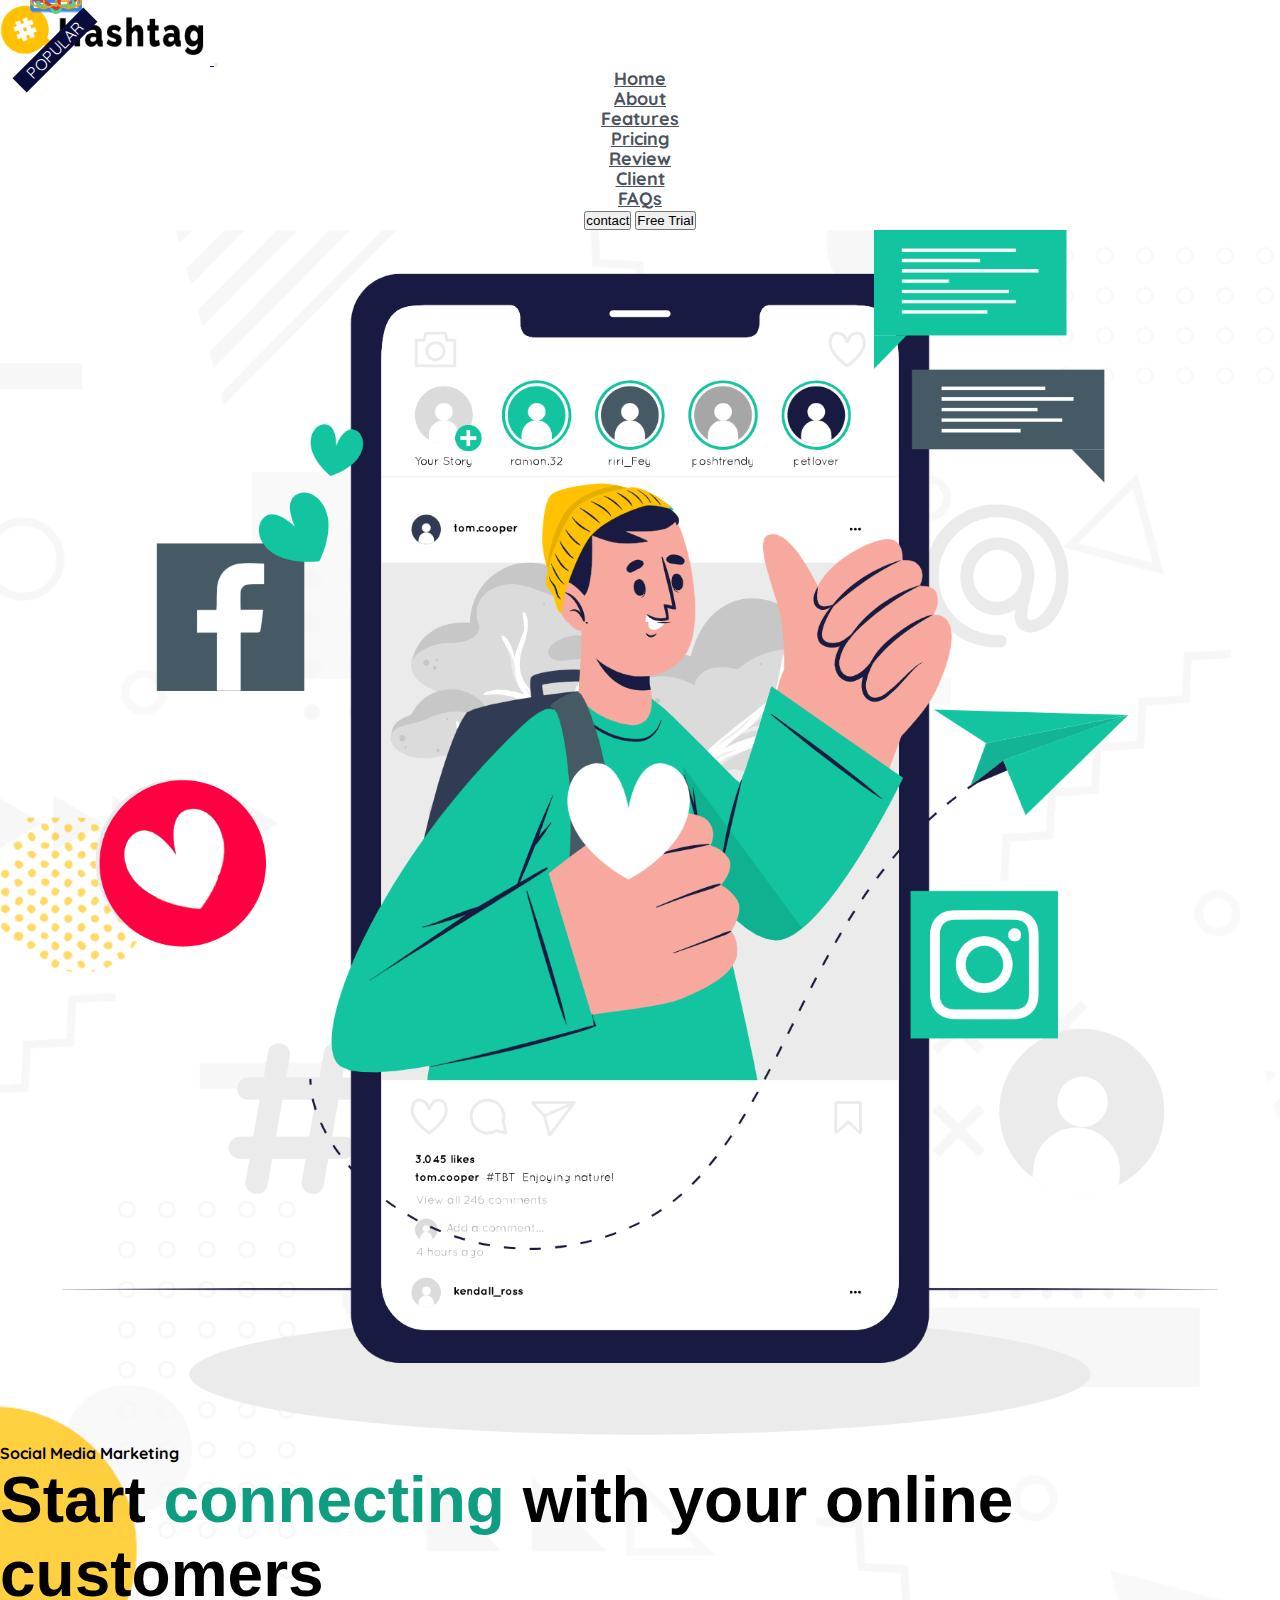
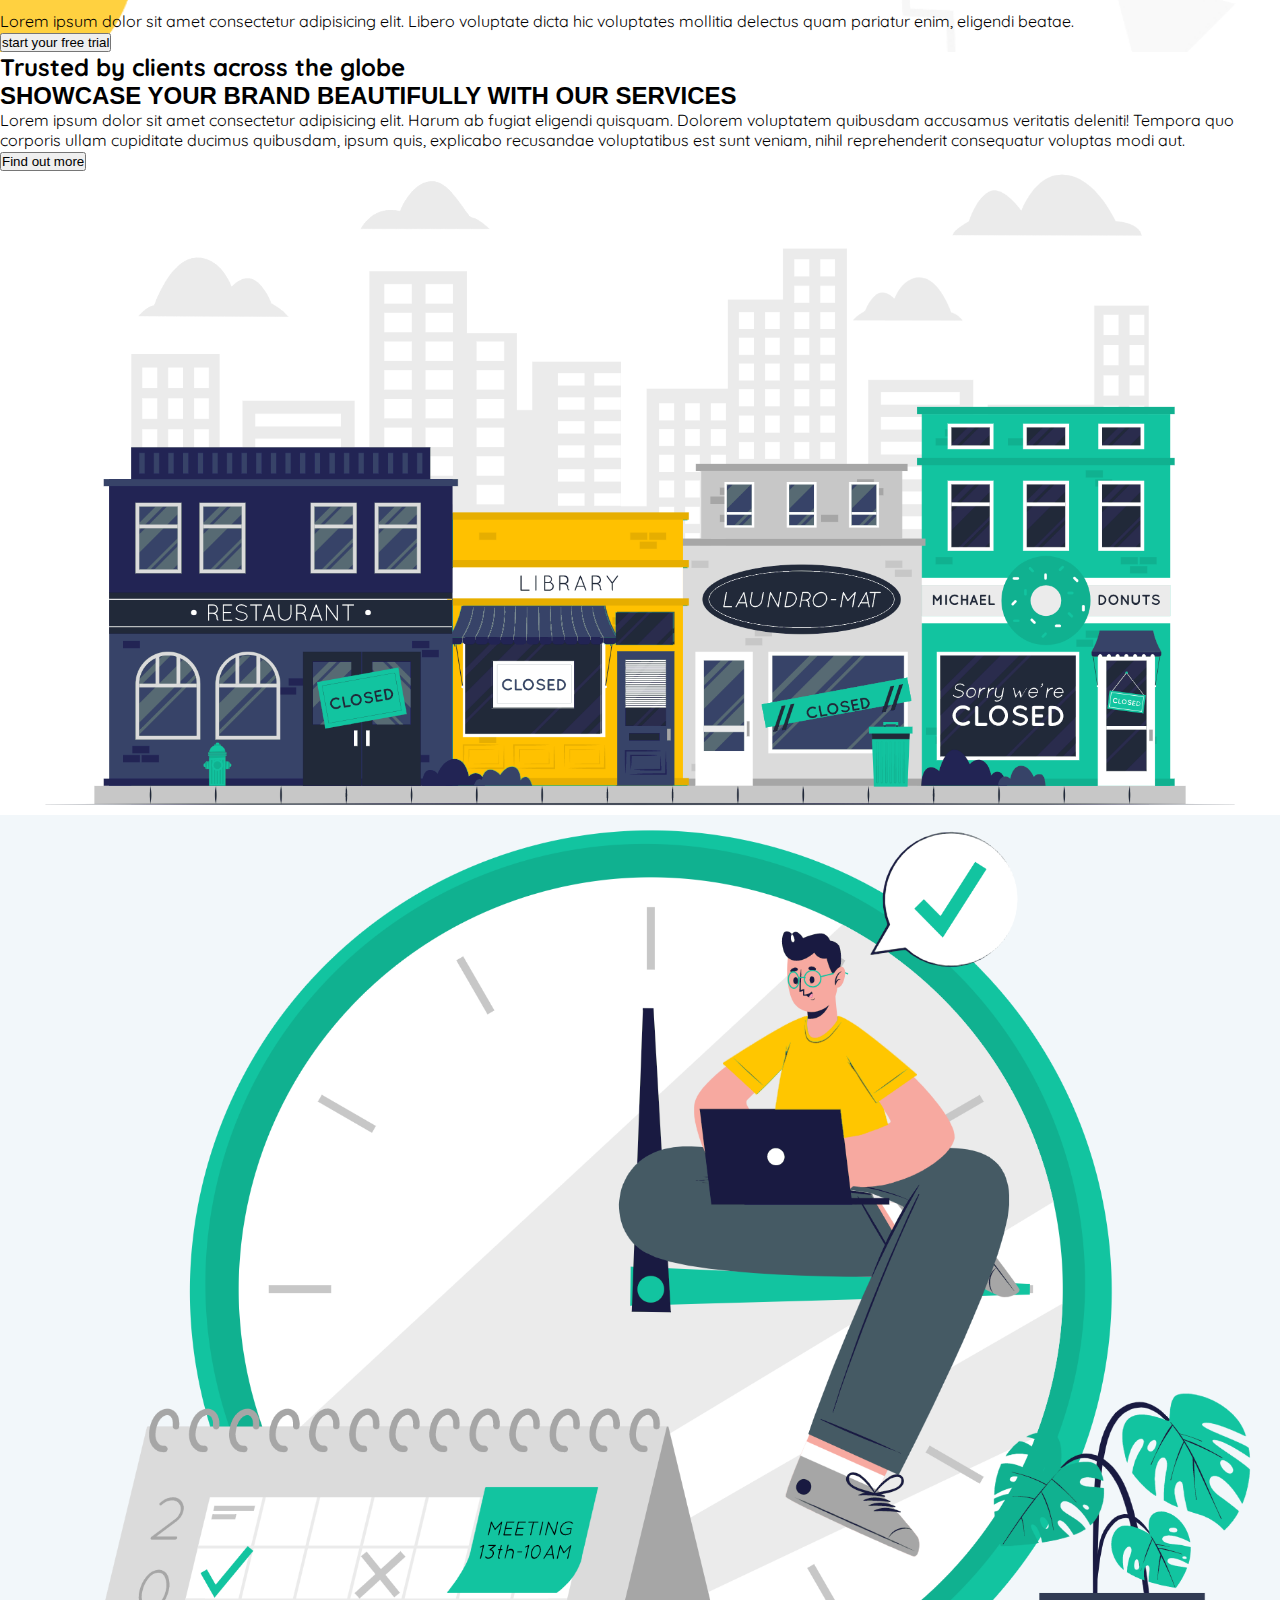
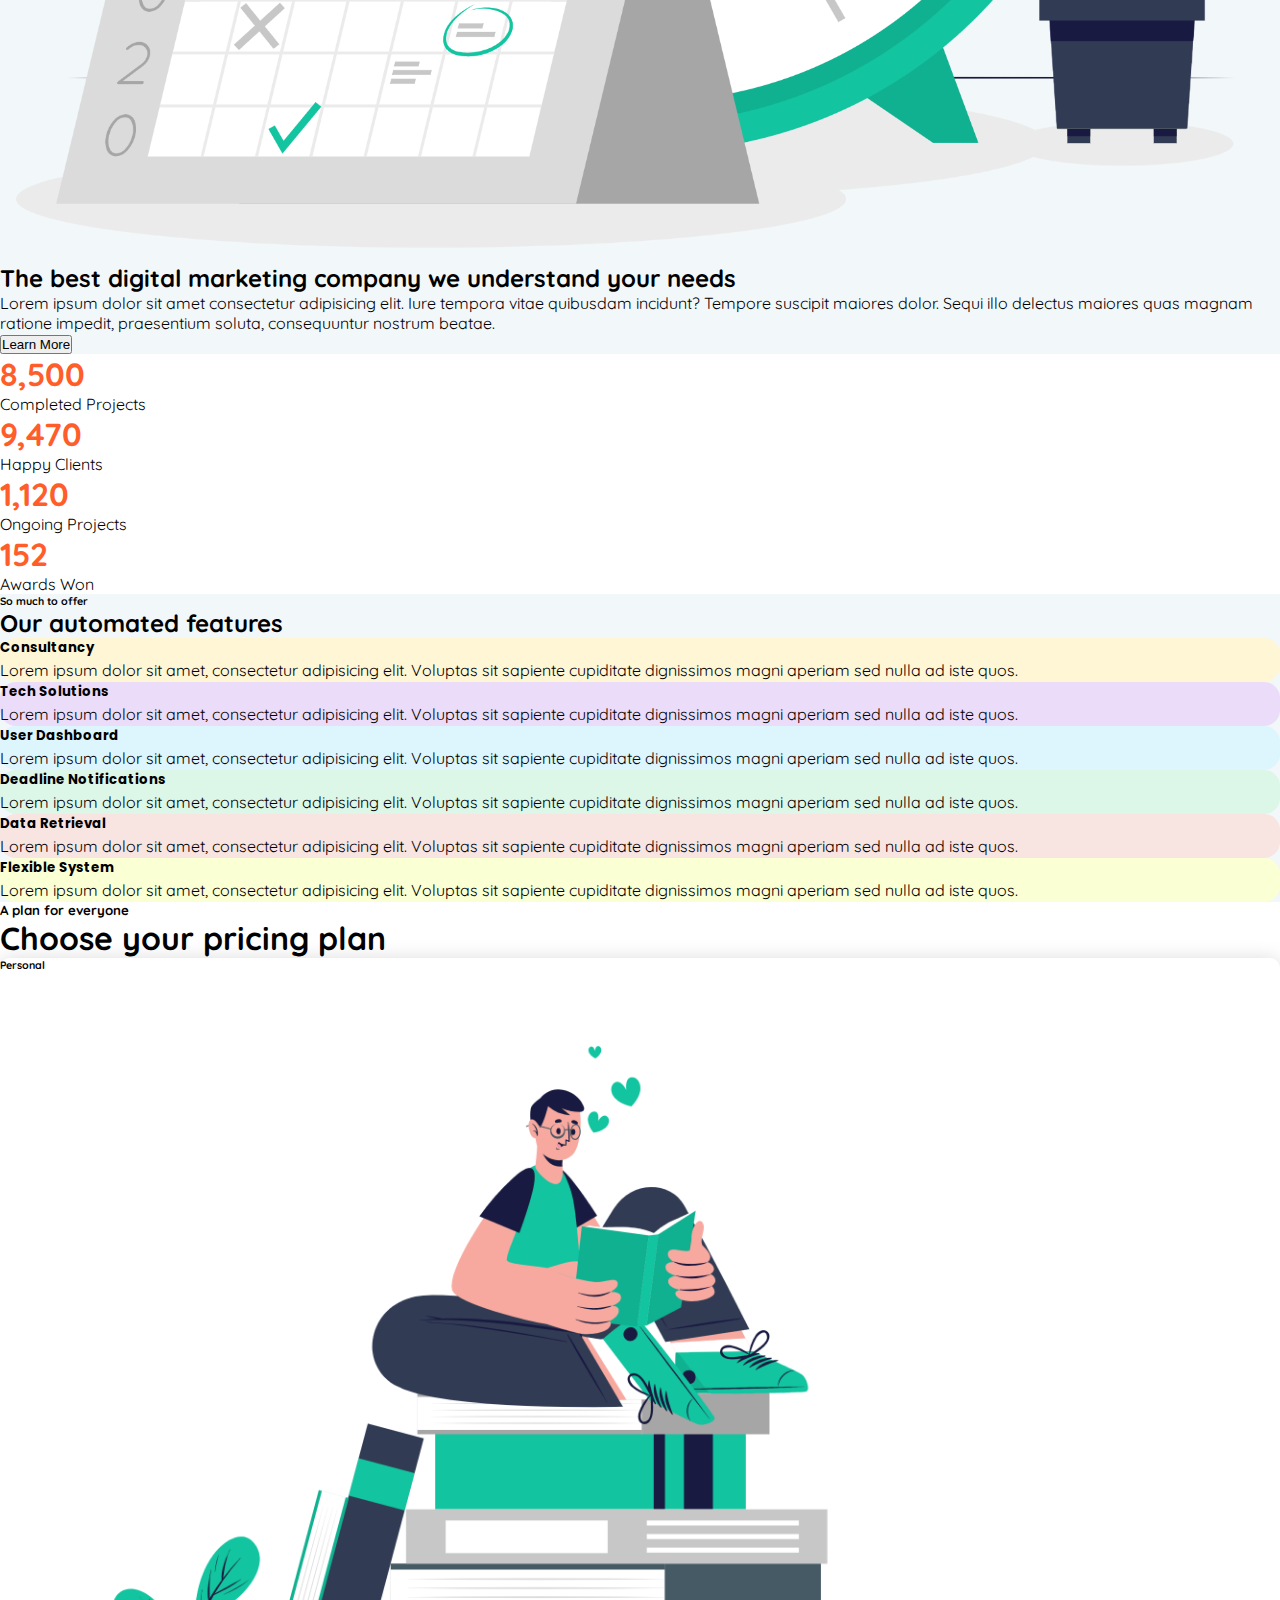
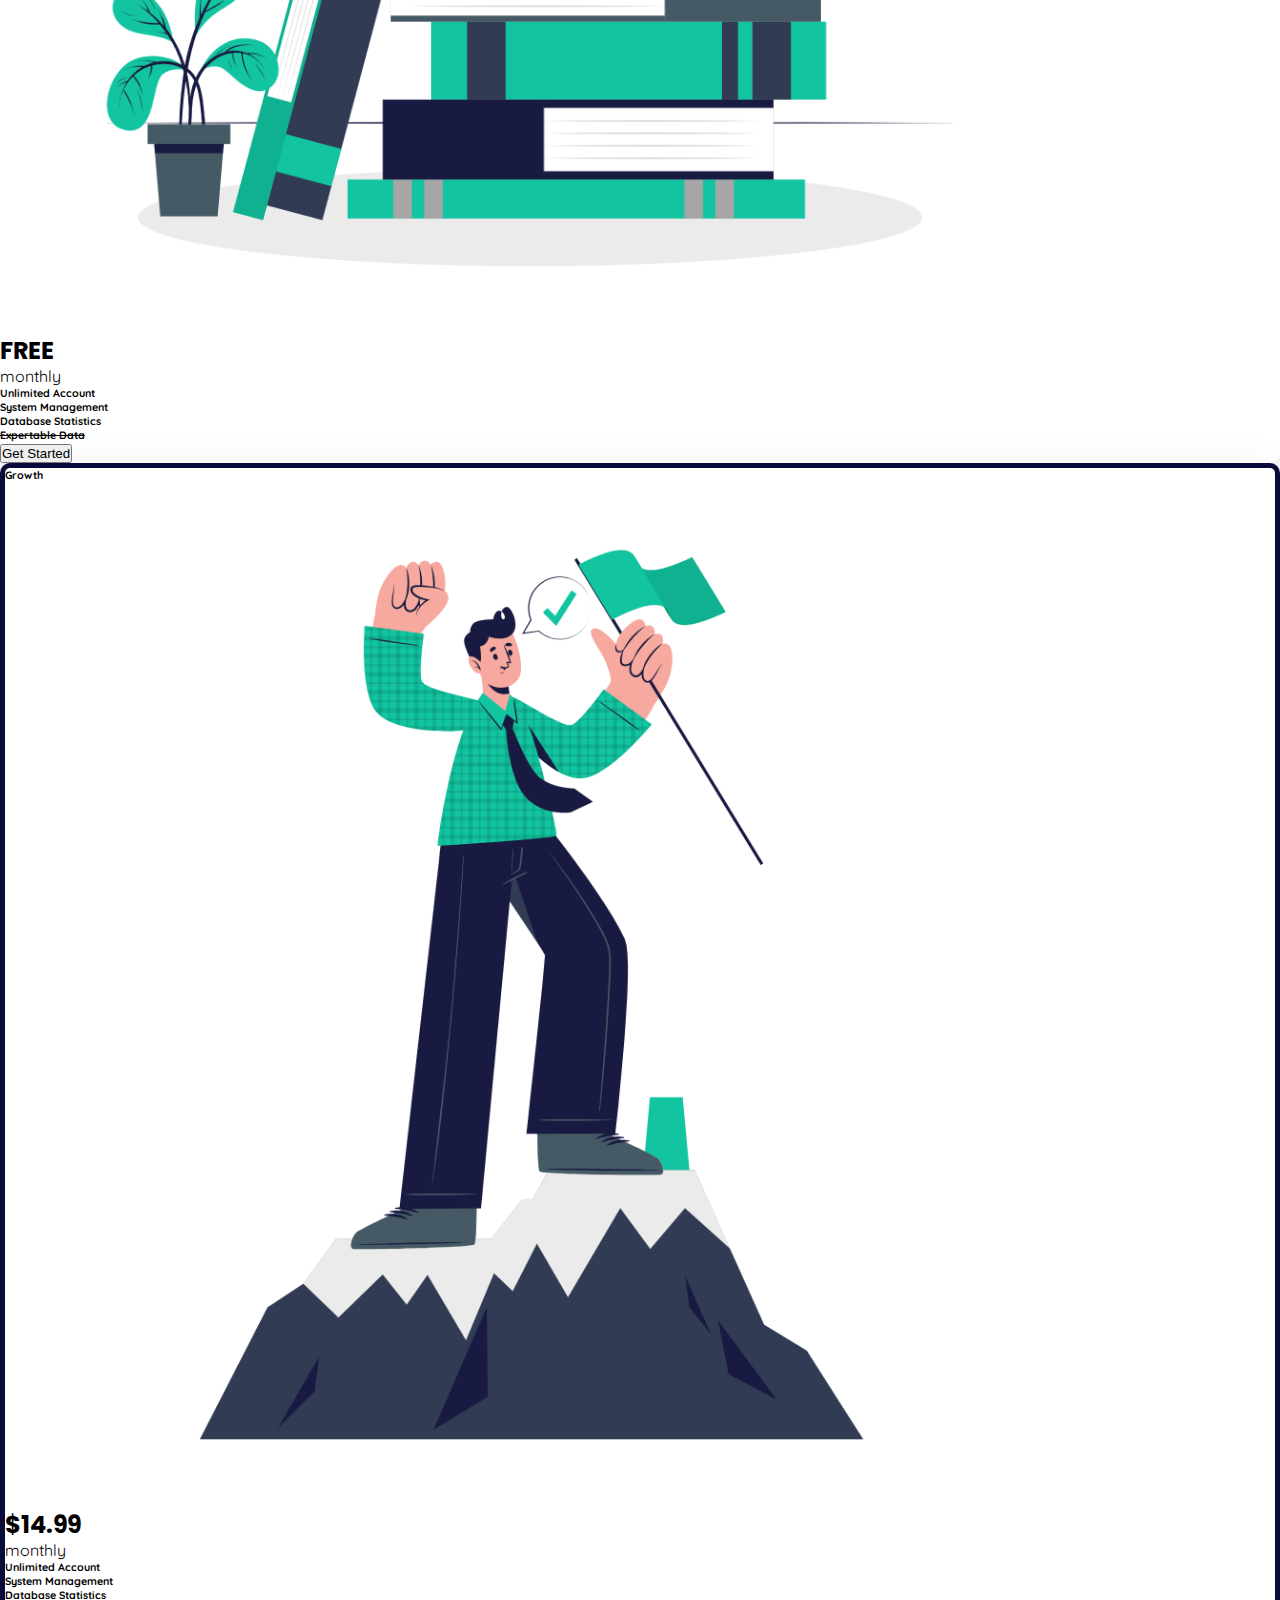
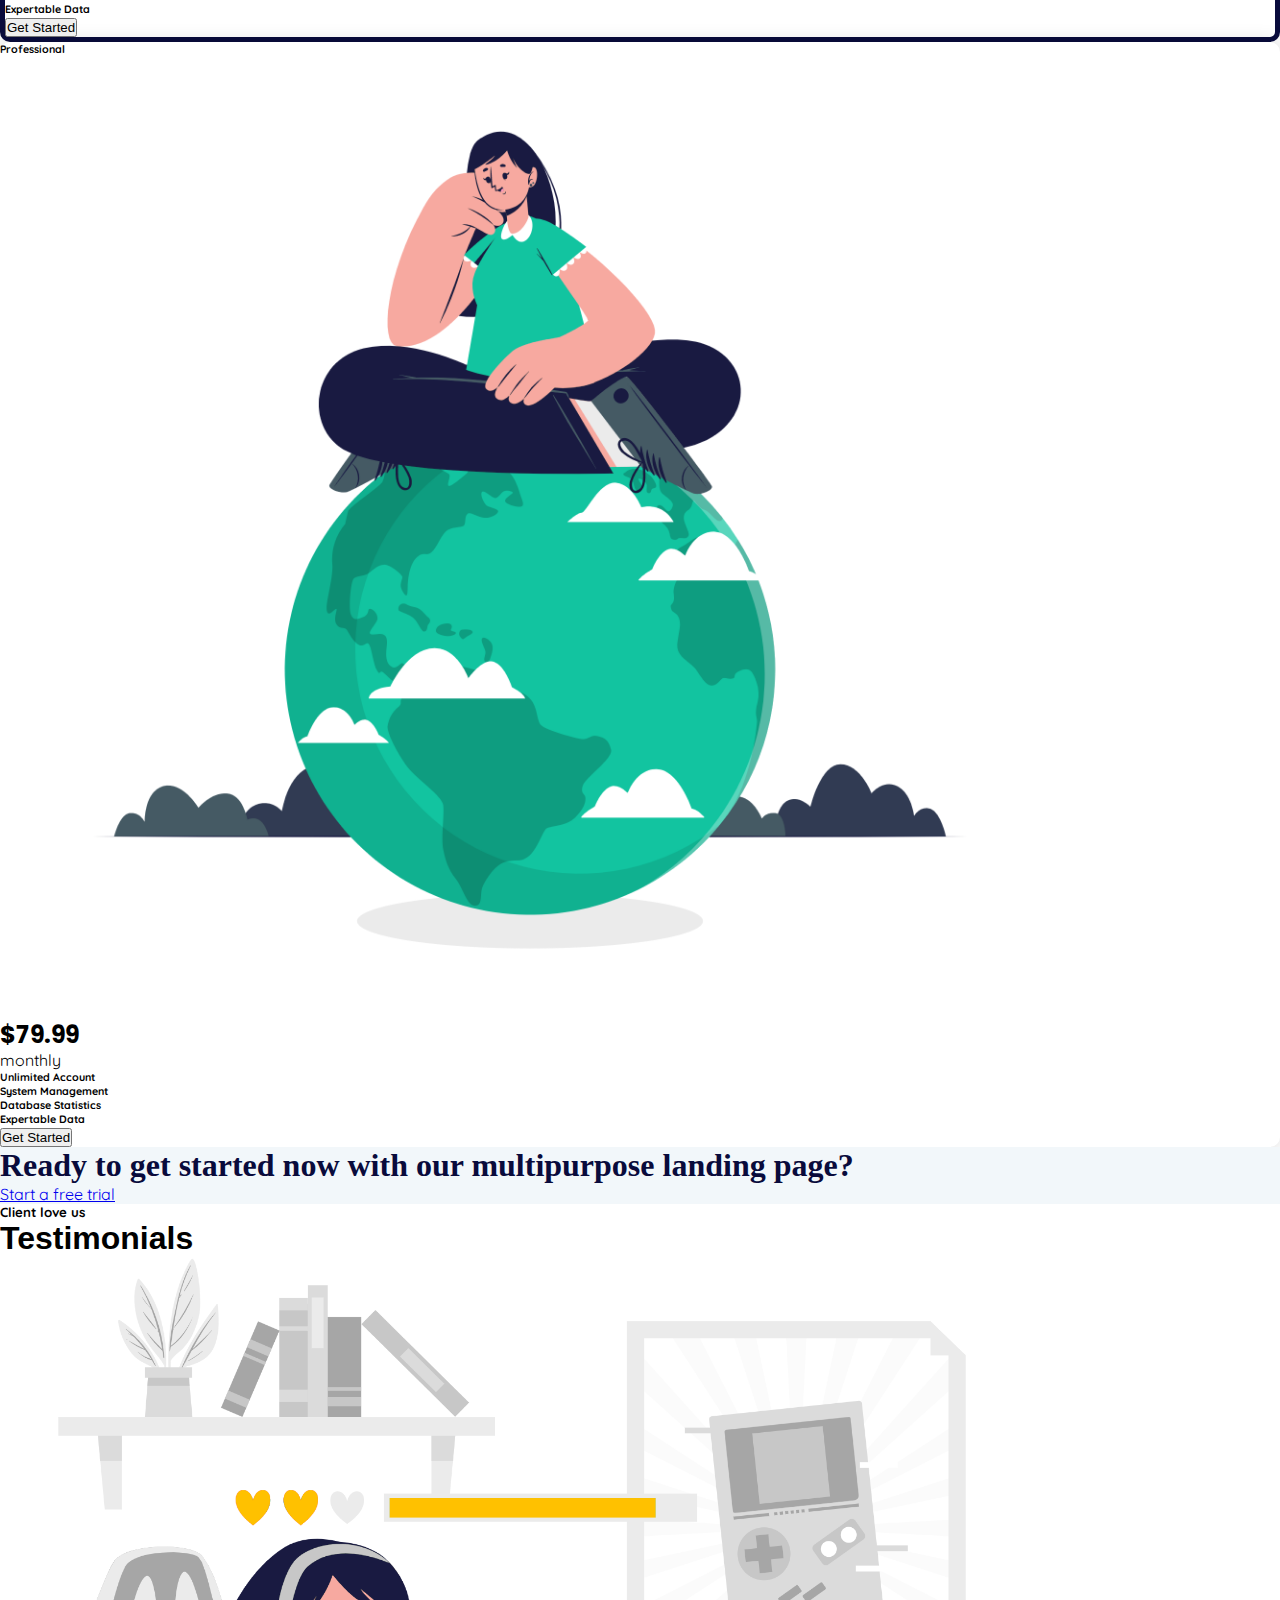
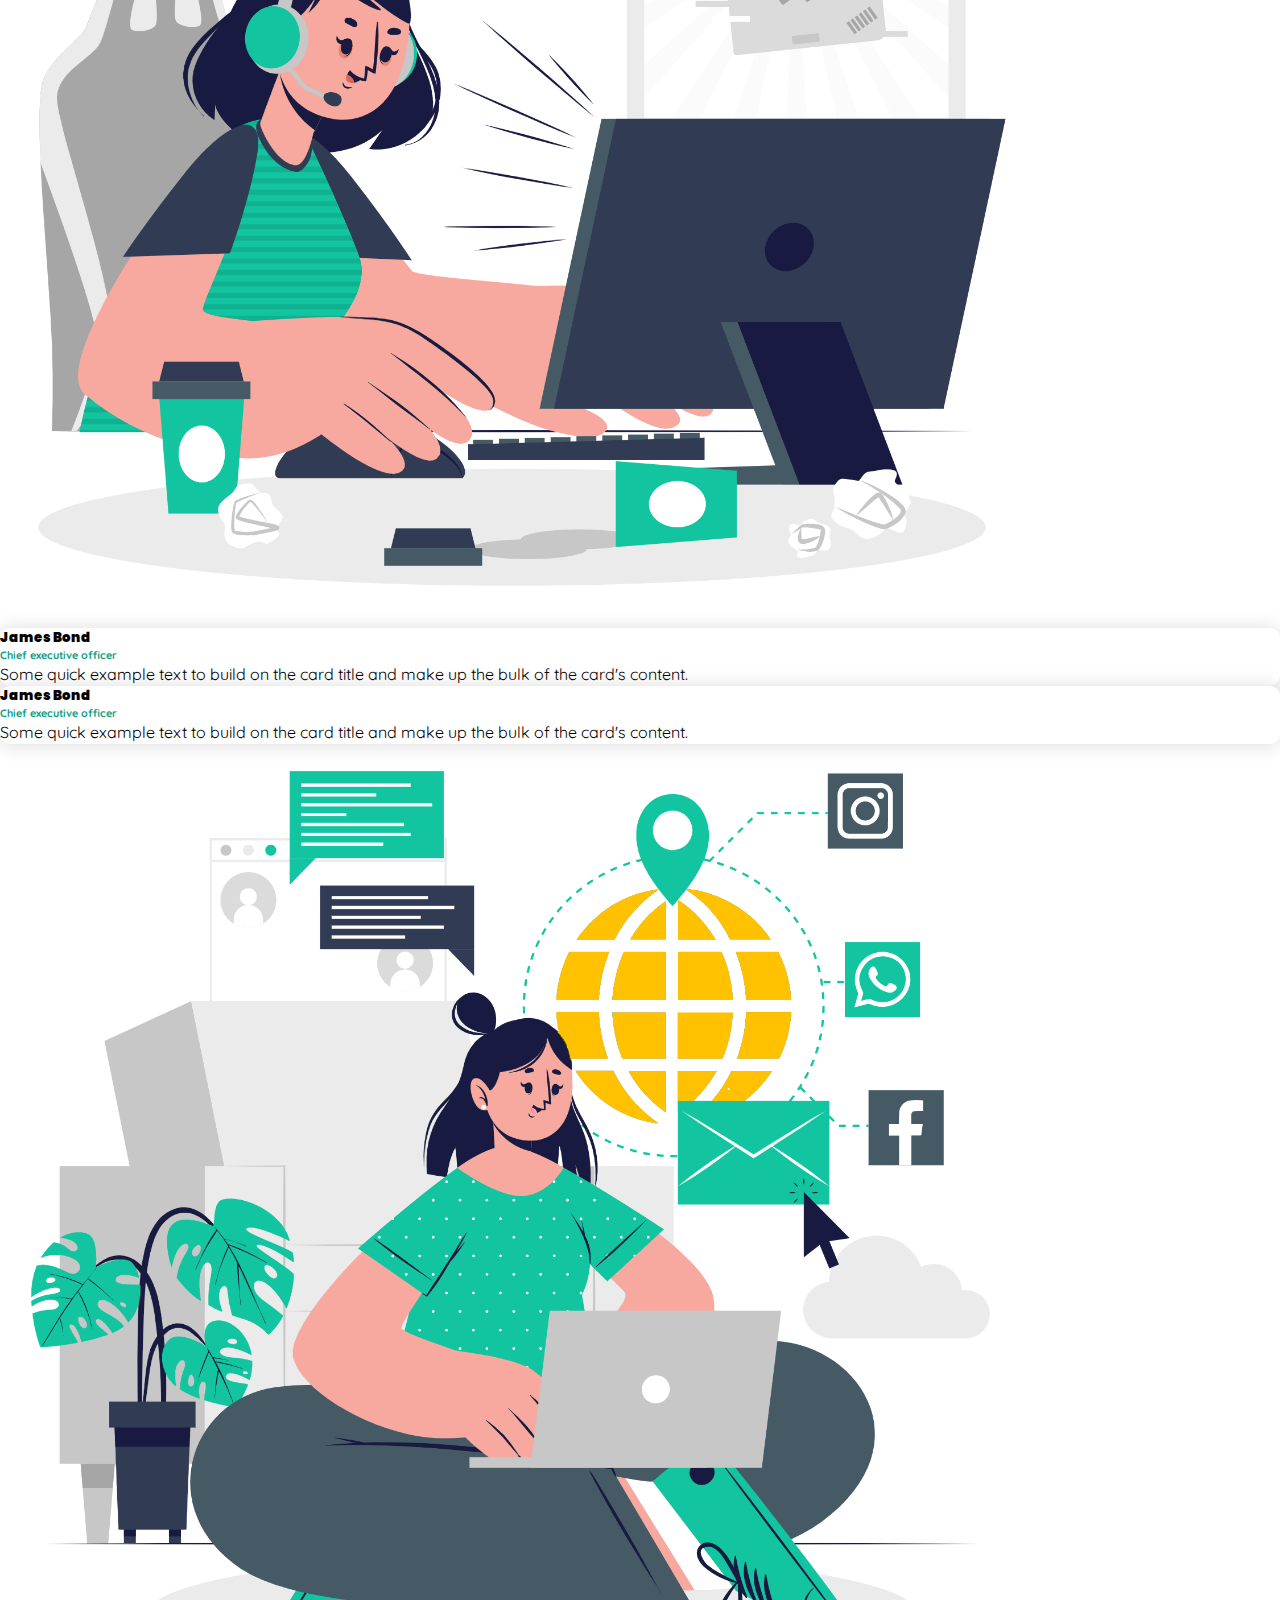
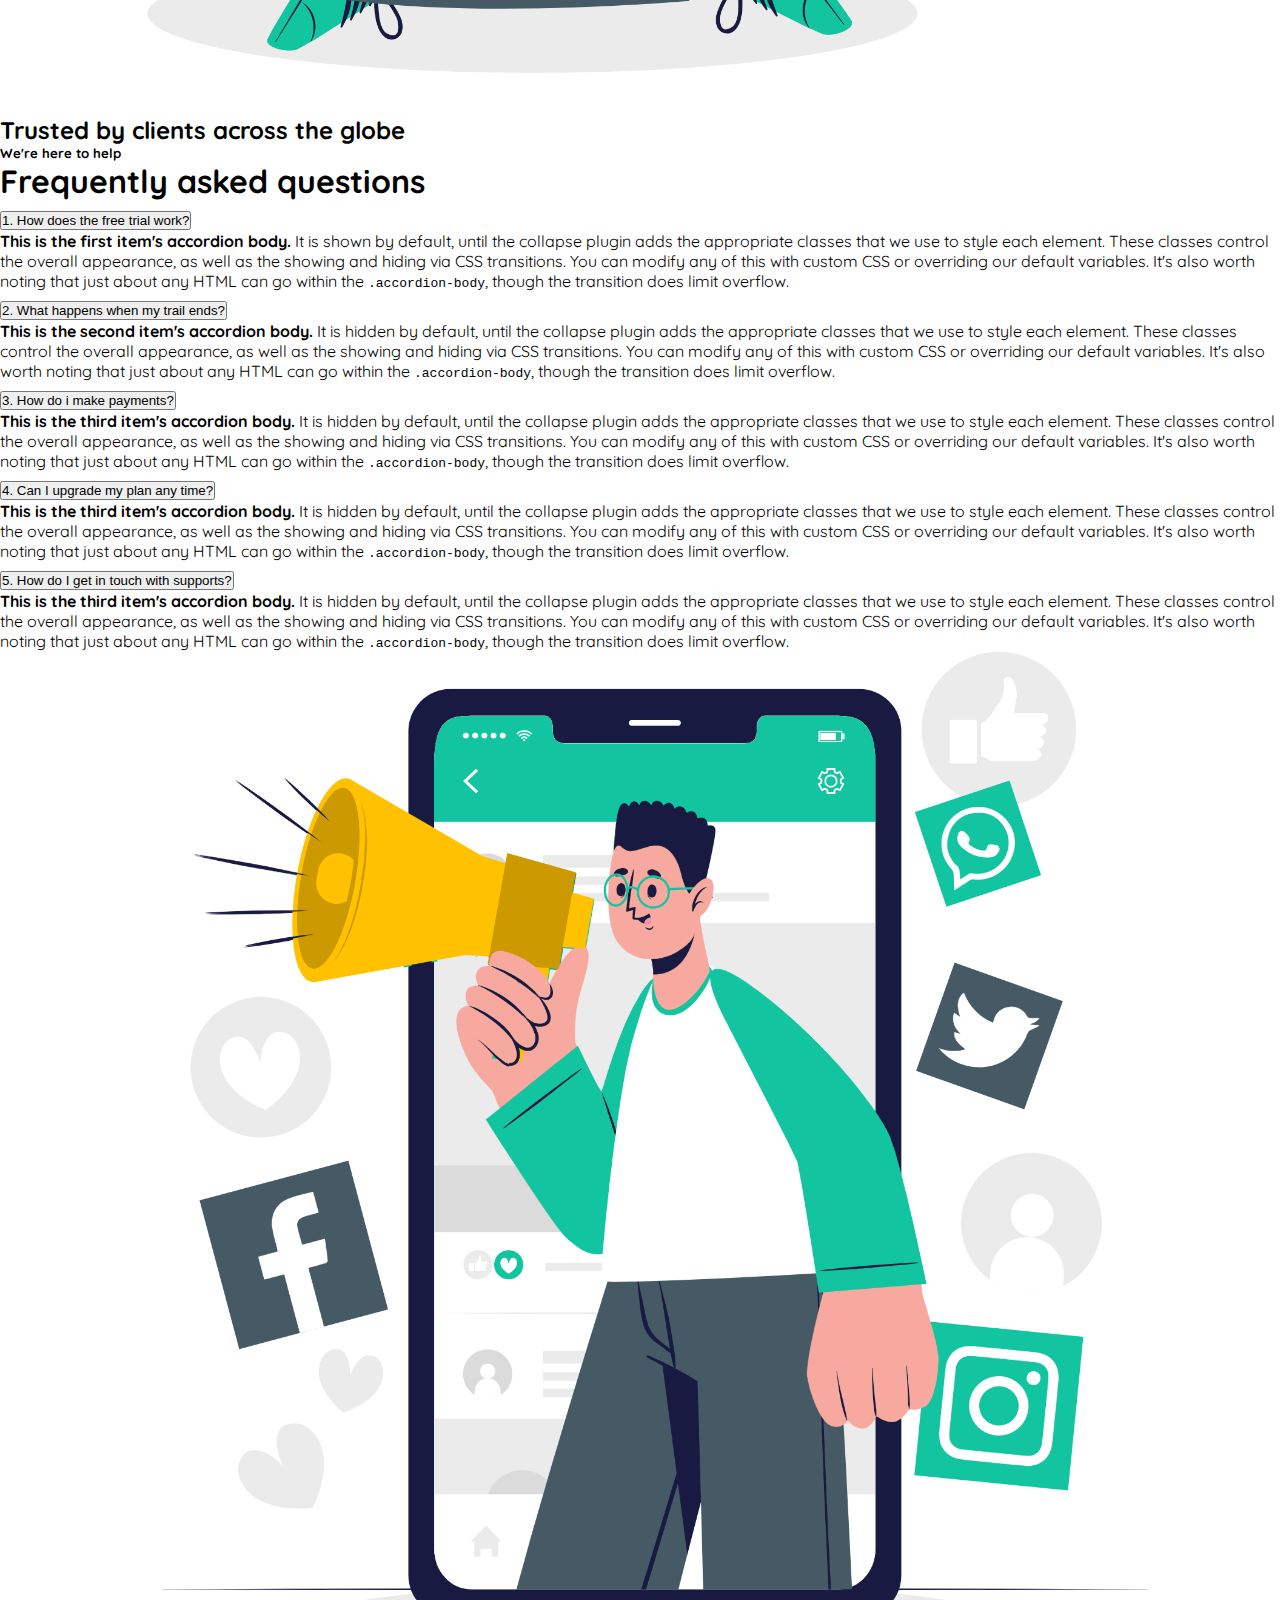
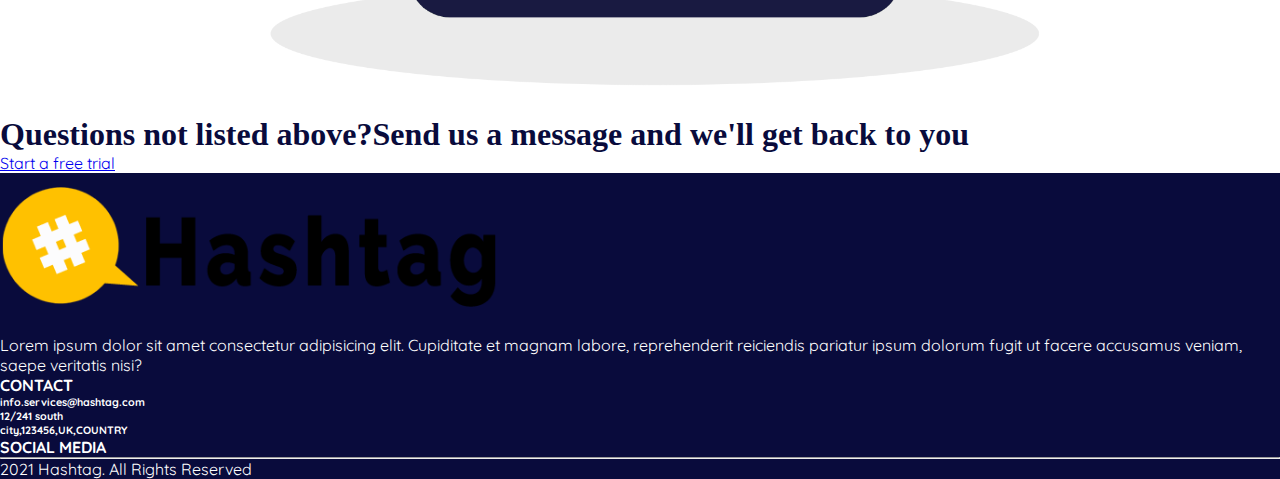
<file: first.html>
<!DOCTYPE html>
<html lang="en">

<head>
    <meta charset="UTF-8">
    <meta http-equiv="X-UA-Compatible" content="IE=edge">
    <meta name="viewport" content="width=device-width, initial-scale=1.0">
    <title>Document</title>

    <!-- favicon link -->
    <link rel="icon" type="images/png" href="images/favicon.png" />
    <!-- bootstrap link -->
    <link href="https://cdn.jsdelivr.net/npm/bootstrap@5.0.2/dist/css/bootstrap.min.css" rel="stylesheet"
        integrity="sha384-EVSTQN3/azprG1Anm3QDgpJLIm9Nao0Yz1ztcQTwFspd3yD65VohhpuuCOmLASjC" crossorigin="anonymous" />
    <!-- owl link -->
    <link rel="stylesheet" href="https://cdnjs.cloudflare.com/ajax/libs/OwlCarousel2/2.3.4/assets/owl.carousel.min.css"
        integrity="sha512-tS3S5qG0BlhnQROyJXvNjeEM4UpMXHrQfTGmbQ1gKmelCxlSEBUaxhRBj/EFTzpbP4RVSrpEikbmdJobCvhE3g=="
        crossorigin="anonymous" referrerpolicy="no-referrer" />
    <link rel="stylesheet"
        href="https://cdnjs.cloudflare.com/ajax/libs/OwlCarousel2/2.3.4/assets/owl.theme.default.min.css"
        integrity="sha512-sMXtMNL1zRzolHYKEujM2AqCLUR9F2C4/05cdbxjjLSRvMQIciEPCQZo++nk7go3BtSuK9kfa/s+a4f4i5pLkw=="
        crossorigin="anonymous" referrerpolicy="no-referrer" />
    <!-- font awesome link -->
    <link rel="stylesheet" href="https://cdnjs.cloudflare.com/ajax/libs/font-awesome/6.4.0/css/all.min.css"
        integrity="sha512-iecdLmaskl7CVkqkXNQ/ZH/XLlvWZOJyj7Yy7tcenmpD1ypASozpmT/E0iPtmFIB46ZmdtAc9eNBvH0H/ZpiBw=="
        crossorigin="anonymous" referrerpolicy="no-referrer" />
    <!-- custome css link -->
    <link rel="stylesheet" href="css/style.css" />
    <link rel="stylesheet" href="css/responsive-style.css" />
</head>

<body data-bs-spy="scroll" data-bs-target=".navbar" data-bs-offset="85">

    <nav class="navbar fixed-top navbar-expand-lg navbar-light bg-light">
        <div class="container-fluid">

            <a class="navbar-brand" href="#">
                <img src="images/logo-new.png" class="img-fluid" alt="logo">
            </a>

            <button class="navbar-toggler" type="button" data-bs-toggle="collapse" data-bs-target="#navbarNav"
                aria-controls="navbarNav" aria-expanded="false" aria-label="Toggle navigation">
                <span class="navbar-toggler-icon"></span>
            </button>
            <div class="collapse navbar-collapse " id="navbarNav">
                <ul class="navbar-nav  ms-auto" style="text-align: center;">
                    <li class="nav-item">
                        <a class="nav-link active" aria-current="page" href="#home">Home</a>
                    </li>
                    <li class="nav-item">
                        <a class="nav-link" href="#about">About</a>
                    </li>
                    <li class="nav-item">
                        <a class="nav-link" href="#feature">Features</a>
                    </li>
                    <li class="nav-item">
                        <a class="nav-link" href="#pricing">Pricing</a>
                    </li>

                    <li class="nav-item">
                        <a class="nav-link" href="#review">Review</a>
                    </li>
                    <li class="nav-item">
                        <a class="nav-link" href="#client">Client</a>
                    </li>
                    <li class="nav-item">
                        <a class="nav-link" href="#faqs">FAQs</a>
                    </li>

                </ul>

                <div class="ms-2 mt-2" style="text-align: center;">
                    <button class="btn btn-light border-dark">contact</button>
                    <button class="btn btn-danger bg-dark">Free Trial</button>

                </div>


            </div>
        </div>
    </nav>
    <!-- -------------------------------------------------------  -->

    <section id="home">
        <div class="container-fluid  bg-img-1">
            <div class="container ">
                <div class="row align-item-cente mt-5 mb-3">

                    <div class="col-md-6 mt-5">
                        <img src="images/hero_img.png" class="img-fluid img-animation" alt="">
                    </div>
                    <div class="col-md-6 mt-5">
                        <p class="text-1">Social Media Marketing</p>
                        <h1 class="text-2">Start <span>connecting </span> with your online customers</h1>
                        <p class="text-3">Lorem ipsum dolor sit amet consectetur adipisicing elit. Libero voluptate
                            dicta hic voluptates mollitia delectus quam pariatur enim, eligendi beatae.</p>
                        <button class="btn btn-dark">start your free trial</button>
                    </div>
                </div>
            </div>
        </div>

    </section>



    <!-- -----------------------------------  -->
    <section>
        <div class="container-fluid bg-light clients mt-5">
            <div class="container">
                <div class="row">
                    <div class="col-12 text-center">
                        <h2>Trusted by clients across the globe</h2>
                    </div>
                    <div class="col-12">
                        <div class="owl-carousel client-slider-section">
                            <div class="item">
                                <img src="images/dummy_logo1.png" alt="">
                            </div>
                            <div class="item">
                                <img src="images/dummy_logo2.png" alt="">
                            </div>
                            <div class="item">
                                <img src="images/dummy_logo3.png" alt="">
                            </div>
                            <div class="item">
                                <img src="images/dummy_logo1.png" alt="">
                            </div>
                            <div class="item">
                                <img src="images/dummy_logo2.png" alt="">
                            </div>
                            <div class="item">
                                <img src="images/dummy_logo3.png" alt="">
                            </div>
                        </div>
                    </div>
                </div>
            </div>
        </div>
    </section>

    <!-- ---------------------------------------------------------  -->

    <section id="about">

        <div class="container mt-5">
            <div class="row mb-5">
                <div class="col-md-6 mb-5">
                    <h2 class="about-text-1 mt-5">ShowCase your brand beautifully with our services</h2>
                    <p class="mt-4">Lorem ipsum dolor sit amet consectetur adipisicing elit. Harum ab fugiat eligendi
                        quisquam. Dolorem voluptatem quibusdam accusamus veritatis deleniti! Tempora quo corporis ullam
                        cupiditate ducimus quibusdam, ipsum quis, explicabo recusandae voluptatibus est sunt veniam,
                        nihil reprehenderit consequatur voluptas modi aut.</p>
                    <button class="btn btn-dark mt-3">Find out more</button>
                </div>
                <div class="col-md-6 mb-5">
                    <img class="about-img img-fluid" src="images/commerce.png" alt="">
                </div>
            </div>
        </div>

        <div class="container-fluid about-bg">
            <div class="container">
                <div class="row mb-2">
                    <div class="col-md-6">
                        <img class="img-fluid about-img mt-2" src="images/innovation.png" alt="">

                    </div>
                    <div class="col-md-6 mb-3 mt-4">
                        <h2 class="mt-5">The best digital marketing company we understand your needs</h2>
                        <p>Lorem ipsum dolor sit amet consectetur adipisicing elit. Iure tempora vitae quibusdam
                            incidunt? Tempore suscipit maiores dolor. Sequi illo delectus maiores quas magnam ratione
                            impedit, praesentium soluta, consequuntur nostrum beatae.</p>
                        <button class="btn btn-dark mt-3">Learn More</button>
                    </div>
                </div>
            </div>

        </div>


        <div class="container-fluid ">
            <div class="container ">
                <div class="row mb-2">
                    <div class="col-md-3  mt-4 mb-2 text-center">
                        <h1 class="about-text-3">8,500</h1>
                        <p>Completed Projects</p>
                    </div>
                    <div class="col-md-3 mt-4 mb-2 text-center">
                        <h1 class="about-text-3">9,470</h1>
                        <p>Happy Clients</p>
                    </div>
                    <div class="col-md-3 mt-4 mb-2 text-center">
                        <h1 class="about-text-3">1,120</h1>
                        <p>Ongoing Projects</p>
                    </div>
                    <div class="col-md-3 mt-4 mb-2 text-center">
                        <h1 class="about-text-3">152</h1>
                        <p>Awards Won</p>
                    </div>
                </div>
            </div>
        </div>


    </section>


    <!-- --------------------------------------------------  -->

    <section id="feature">

        <div class="container-fluid feature-bg">
            <div class="container mt-3 mb-5">
                <div class="row text-center ">
                    <div class="col-12 mt-5">
                        <h6>So much to offer</h6>
                        <h2 class="feature-text-1">Our automated features</h2>

                    </div>

                </div>
                <div class="row mt-5">
                    <div class="col-md-4 mb-5">
                        <div class="card" style="width:100%;">
                            <div class="card-body">
                                <img class="features-small-img" src="images/consultancy.png" alt="">

                                <h5 class="card-title">Consultancy</h5>

                                <!-- <h6 class="card-subtitle mb-2 text-muted">Card subtitle</h6> -->
                                <p class="card-text">Lorem ipsum dolor sit amet, consectetur adipisicing elit. Voluptas
                                    sit sapiente cupiditate dignissimos magni aperiam sed nulla ad iste quos.</p>
                            </div>
                        </div>
                    </div>
                    <div class="col-md-4 mb-5">
                        <div class="card card-2" style="width:100%;">
                            <div class="card-body">
                                <img class="features-small-img" src="images/solutions.png" alt="">

                                <h5 class="card-title">Tech Solutions</h5>

                                <!-- <h6 class="card-subtitle mb-2 text-muted">Card subtitle</h6> -->
                                <p class="card-text">Lorem ipsum dolor sit amet, consectetur adipisicing elit. Voluptas
                                    sit sapiente cupiditate dignissimos magni aperiam sed nulla ad iste quos.</p>
                            </div>
                        </div>
                    </div>
                    <div class="col-md-4 mb-5">
                        <div class="card card-3" style="width:100%;">
                            <div class="card-body">
                                <img class="features-small-img" src="images/simple.png" alt="">

                                <h5 class="card-title">User Dashboard</h5>

                                <!-- <h6 class="card-subtitle mb-2 text-muted">Card subtitle</h6> -->
                                <p class="card-text">Lorem ipsum dolor sit amet, consectetur adipisicing elit. Voluptas
                                    sit sapiente cupiditate dignissimos magni aperiam sed nulla ad iste quos.</p>
                            </div>
                        </div>
                    </div>
                    <div class="col-md-4 mb-5">
                        <div class="card card-4" style="width:100%;">
                            <div class="card-body">
                                <img class="features-small-img" src="images/deadline.png" alt="">

                                <h5 class="card-title">Deadline Notifications</h5>

                                <!-- <h6 class="card-subtitle mb-2 text-muted">Card subtitle</h6> -->
                                <p class="card-text">Lorem ipsum dolor sit amet, consectetur adipisicing elit. Voluptas
                                    sit sapiente cupiditate dignissimos magni aperiam sed nulla ad iste quos.</p>
                            </div>
                        </div>
                    </div>
                    <div class="col-md-4 mb-5">
                        <div class="card card-5" style="width:100%;">
                            <div class="card-body">
                                <img class="features-small-img" src="images/data.png" alt="">

                                <h5 class="card-title">Data Retrieval</h5>

                                <!-- <h6 class="card-subtitle mb-2 text-muted">Card subtitle</h6> -->
                                <p class="card-text">Lorem ipsum dolor sit amet, consectetur adipisicing elit. Voluptas
                                    sit sapiente cupiditate dignissimos magni aperiam sed nulla ad iste quos.</p>
                            </div>
                        </div>
                    </div>
                    <div class="col-md-4 mb-5">
                        <div class="card card-6" style="width:100%;">
                            <div class="card-body">
                                <img class="features-small-img" src="images/flexible.png" alt="">

                                <h5 class="card-title">Flexible System</h5>

                                <!-- <h6 class="card-subtitle mb-2 text-muted">Card subtitle</h6> -->
                                <p class="card-text">Lorem ipsum dolor sit amet, consectetur adipisicing elit. Voluptas
                                    sit sapiente cupiditate dignissimos magni aperiam sed nulla ad iste quos.</p>
                            </div>
                        </div>
                    </div>

                </div>
            </div>
        </div>



    </section>

    <!-- ------------------------------------------  -->

    <section id="pricing">
        <div class="container-fluid">
            <div class="container mb-5">
                <div class="row text-center">
                    <div class="col-12 mb-5 mt-3">
                        <h5>A plan for everyone </h5>
                        <h1>Choose your pricing plan</h1>
                    </div>
                </div>
                <div class="row">
                    <div class="col-md-4 mb-3 mt-5">
                        <div class="card pricing-card" style="width: 100%;">
                            <div class="card-body">
                                <!-- <h5 class="card-title text-center">Card title</h5> -->
                                <h6 class="card-subtitle text-center mb-2 text-muted"><b>Personal</b></h6>
                                <img class="pricing-img" src="images/personal.png" alt="">
                                <h2 class="text-center pricing-text-1">FREE</h2>
                                <p class="text-center">monthly</p>

                                <div class="text-center">
                                    <h6>Unlimited Account</h6>
                                    <h6>System Management</h6>
                                    <h6>Database Statistics</h6>
                                    <h6><s>Expertable Data</s></h6>
                                </div>
                                <div class="text-center mt-4 mb-3">
                                    <button class="btn btn-dark">Get Started</button>

                                </div>
                            </div>
                        </div>
                    </div>
                    <div class="col-md-4 mt-4 position-relative">
                        <div class="card pricing-card pri-b" style="width: 100%;">
                            <p class="pricing-text-3">popular</p>
                            <div class="card-body">
                                <!-- <h5 class="card-title text-center">Card title</h5> -->
                                <h6 class="card-subtitle text-center mb-2 text-muted"><b>Growth</b></h6>
                                <img class="pricing-img" src="images/growth.png" alt="">
                                <h2 class="text-center pricing-text-1">$14.99</h2>
                                <p class="text-center">monthly</p>

                                <div class="text-center">
                                    <h6>Unlimited Account</h6>
                                    <h6>System Management</h6>
                                    <h6>Database Statistics</h6>
                                    <h6>Expertable Data</h6>
                                </div>
                                <div class="text-center mt-4 mb-3">
                                    <button class="btn btn-primary">Get Started</button>

                                </div>
                            </div>
                        </div>
                    </div>
                    <div class="col-md-4 mt-5">
                        <div class="card pricing-card" style="width: 100%;">
                            <div class="card-body">
                                <!-- <h5 class="card-title text-center">Card title</h5> -->
                                <h6 class="card-subtitle text-center mb-2 text-muted"><b>Professional</b></h6>
                                <img class="pricing-img" src="images/professional.png" alt="">
                                <h2 class="text-center pricing-text-1">$79.99</h2>
                                <p class="text-center">monthly</p>

                                <div class="text-center">
                                    <h6>Unlimited Account</h6>
                                    <h6>System Management</h6>
                                    <h6>Database Statistics</h6>
                                    <h6>Expertable Data</h6>
                                </div>
                                <div class="text-center mt-4 mb-3">
                                    <button class="btn btn-dark">Get Started</button>

                                </div>
                            </div>
                        </div>
                    </div>
                </div>

            </div>
        </div>
        <div class="container-fluid pricing-bg">
            <div class="container">
                <div class="row mt-4">
                    <div class="col-md-6 text-center mt-5 mb-5">
                        <h1 class="pricing-text-4">Ready to get started now with our multipurpose landing page?</h1>
                    </div>
                    <div class="col-md-6 text-center mt-5 mb-5">
                        <a href="#contact" class="btn btn-dark mt-5"><i class="fa fa-rocket"></i> <span
                                class="mx-2">Start a free trial</span></a>
                    </div>
                </div>
            </div>
        </div>
    </section>

    <!-- ----------------------------------------------------------------  -->

    <section id="review">

        <div class="container-fluid">
            <div class="container mb-5">
                <div class="row text-center mt-5 mb-5">
                    <h5>Client love us</h5>
                    <h1 class="review-text-1">Testimonials</h1>
                </div>
                <div class="row">
                    <div class="col-md-5 text-center">
                        <img class="review-img-1 img-fluid" src="images/testimonial1.png" alt="">
                    </div>
                    <div class="col-md-7  mt-5">
                        <div class="card review-card " style="width:100%;">
                            <div class="card-body mb-4">
                                <h5 class="card-title mx-3 mt-3"><b>James Bond</b></h5>
                                <h6 class="card-subtitle review-text-2 mx-3  mb-2 ">Chief executive officer</h6>
                                <p class="card-text mx-3  mt-3">Some quick example text to build on the card title and
                                    make up the bulk of the card's content.</p>

                            </div>
                        </div>
                    </div>
                </div>

                <div class="row mb-5">
                    <div class="col-md-7 mt-5 mb-5">
                        <div class="card review-card mt-5" style="width:100%;">
                            <div class="card-body mb-4">
                                <h5 class="card-title mx-3 mt-3"><b>James Bond</b></h5>
                                <h6 class="card-subtitle review-text-2 mx-3  mb-2 ">Chief executive officer</h6>
                                <p class="card-text mx-3  mt-3">Some quick example text to build on the card title and
                                    make up the bulk of the card's content.</p>

                            </div>
                        </div>
                    </div>
                    <div class="col-md-5 mt-5 text-center">
                        <img class="review-img-1 img-fluid" src="images/testimonial2.png" alt="">
                    </div>
                </div>

            </div>
        </div>
        <div class="container-fluid">
            <div class="container">
                <div class="row mt-5">
                    <div class="col-12 text-center">
                        <h2>Trusted by clients across the globe</h2>
                    </div>
                    <div class="col-12 mt-5">
                        <div class="owl-carousel client-slider-section">
                            <div class="item">
                                <img src="images/dummy_logo1.png" alt="">
                            </div>
                            <div class="item">
                                <img src="images/dummy_logo2.png" alt="">
                            </div>
                            <div class="item">
                                <img src="images/dummy_logo3.png" alt="">
                            </div>
                            <div class="item">
                                <img src="images/dummy_logo1.png" alt="">
                            </div>
                            <div class="item">
                                <img src="images/dummy_logo2.png" alt="">
                            </div>
                            <div class="item">
                                <img src="images/dummy_logo3.png" alt="">
                            </div>
                        </div>
                    </div>
                </div>
            </div>
        </div>





    </section>

    <!-- ---------------------------------------------- ----------------------------  -->


    <section id="faqs">

        <div class="container">
            <div class="row mt-5 mb-5">
                <div class="col-12 text-center">
                    <h5>We're here to help</h5>
                    <h1>Frequently asked questions</h1>
                </div>
            </div>
            <div class="row">
                <div class="col-md-8 mb-5">

                    <div class="accordion accordion-flush " id="accordionExample">
                        <div class="accordion-item">
                            <h2 class="accordion-header" id="headingOne">
                                <button class="accordion-button collapsed " type="button" data-bs-toggle="collapse"
                                    data-bs-target="#collapseOne" aria-expanded="false" aria-controls="collapseOne">
                                    1. How does the free trial work?
                                </button>
                            </h2>
                            <div id="collapseOne" class="accordion-collapse collapse " aria-labelledby="headingOne"
                                data-bs-parent="#accordionExample">
                                <div class="accordion-body">
                                    <strong>This is the first item's accordion body.</strong> It is shown by default,
                                    until the collapse plugin adds the appropriate classes that we use to style each
                                    element. These classes control the overall appearance, as well as the showing and
                                    hiding via CSS transitions. You can modify any of this with custom CSS or overriding
                                    our default variables. It's also worth noting that just about any HTML can go within
                                    the <code>.accordion-body</code>, though the transition does limit overflow.
                                </div>
                            </div>
                        </div>
                        <div class="accordion-item">
                            <h2 class="accordion-header" id="headingTwo">
                                <button class="accordion-button collapsed" type="button" data-bs-toggle="collapse"
                                    data-bs-target="#collapseTwo" aria-expanded="false" aria-controls="collapseTwo">
                                    2. What happens when my trail ends?
                                </button>
                            </h2>
                            <div id="collapseTwo" class="accordion-collapse collapse" aria-labelledby="headingTwo"
                                data-bs-parent="#accordionExample">
                                <div class="accordion-body">
                                    <strong>This is the second item's accordion body.</strong> It is hidden by default,
                                    until the collapse plugin adds the appropriate classes that we use to style each
                                    element. These classes control the overall appearance, as well as the showing and
                                    hiding via CSS transitions. You can modify any of this with custom CSS or overriding
                                    our default variables. It's also worth noting that just about any HTML can go within
                                    the <code>.accordion-body</code>, though the transition does limit overflow.
                                </div>
                            </div>
                        </div>
                        <div class="accordion-item">
                            <h2 class="accordion-header" id="headingThree">
                                <button class="accordion-button collapsed" type="button" data-bs-toggle="collapse"
                                    data-bs-target="#collapseThree" aria-expanded="false" aria-controls="collapseThree">
                                    3. How do i make payments?
                                </button>
                            </h2>
                            <div id="collapseThree" class="accordion-collapse collapse" aria-labelledby="headingThree"
                                data-bs-parent="#accordionExample">
                                <div class="accordion-body">
                                    <strong>This is the third item's accordion body.</strong> It is hidden by default,
                                    until the collapse plugin adds the appropriate classes that we use to style each
                                    element. These classes control the overall appearance, as well as the showing and
                                    hiding via CSS transitions. You can modify any of this with custom CSS or overriding
                                    our default variables. It's also worth noting that just about any HTML can go within
                                    the <code>.accordion-body</code>, though the transition does limit overflow.
                                </div>
                            </div>
                        </div>
                        <div class="accordion-item">
                            <h2 class="accordion-header" id="headingThree">
                                <button class="accordion-button collapsed" type="button" data-bs-toggle="collapse"
                                    data-bs-target="#collapseFour" aria-expanded="false" aria-controls="collapseFour">
                                    4. Can I upgrade my plan any time?
                                </button>
                            </h2>
                            <div id="collapseFour" class="accordion-collapse collapse" aria-labelledby="headingFour"
                                data-bs-parent="#accordionExample">
                                <div class="accordion-body">
                                    <strong>This is the third item's accordion body.</strong> It is hidden by default,
                                    until the collapse plugin adds the appropriate classes that we use to style each
                                    element. These classes control the overall appearance, as well as the showing and
                                    hiding via CSS transitions. You can modify any of this with custom CSS or overriding
                                    our default variables. It's also worth noting that just about any HTML can go within
                                    the <code>.accordion-body</code>, though the transition does limit overflow.
                                </div>
                            </div>
                        </div>
                        <div class="accordion-item">
                            <h2 class="accordion-header" id="headingThree">
                                <button class="accordion-button collapsed" type="button" data-bs-toggle="collapse"
                                    data-bs-target="#collapseFive" aria-expanded="false" aria-controls="collapseFive">
                                    5. How do I get in touch with supports?
                                </button>
                            </h2>
                            <div id="collapseFive" class="accordion-collapse collapse" aria-labelledby="headingFive"
                                data-bs-parent="#accordionExample">
                                <div class="accordion-body">
                                    <strong>This is the third item's accordion body.</strong> It is hidden by default,
                                    until the collapse plugin adds the appropriate classes that we use to style each
                                    element. These classes control the overall appearance, as well as the showing and
                                    hiding via CSS transitions. You can modify any of this with custom CSS or overriding
                                    our default variables. It's also worth noting that just about any HTML can go within
                                    the <code>.accordion-body</code>, though the transition does limit overflow.
                                </div>
                            </div>
                        </div>

                    </div>

                </div>
                <div class="col-md-4">
                    <img src="images/faq.png" class="img-fluid faqs-img" alt="">
                </div>

            </div>

        </div>
        <div class="container-fluid">
            <div class="container">
                <div class="row mt-4">
                    <div class="col-md-6 text-center mt-5 mb-5">
                        <h1 class="pricing-text-4">Questions not listed above?Send us a message and we'll get back to
                            you</h1>
                    </div>
                    <div class="col-md-6 text-center mt-5 mb-5">
                        <a href="#contact" class="btn btn-dark mt-5"><i class="fa fa-rocket"></i> <span
                                class="mx-2">Start a free trial</span></a>
                    </div>
                </div>
            </div>
        </div>


    </section>

    <!-- -- --------------------------------------------------  -->

    <section id="footer">

        <div class="container-fluid  footer-bg">

            <div class="container  mt-5">
                <div class="row ">
                    <div class="col-md-6 mt-4">
                        <h> <img class="footer-img " src="images/logo-new.png" alt=""></h>
                        <p class="mt-3">Lorem ipsum dolor sit amet consectetur adipisicing elit. Cupiditate et magnam
                            labore, reprehenderit reiciendis pariatur ipsum dolorum fugit ut facere accusamus veniam,
                            saepe veritatis nisi?</p>
                    </div>
                    <div class="col-md-3 mt-5">
                        <h4>CONTACT</h3>
                            <h6 class="mt-4">info.services@hashtag.com</h6>
                            <h6>12/241 south</h6>
                            <h6>city,123456,UK,COUNTRY</h6>
                    </div>
                    <div class="col-md-3 mt-5">
                        <h4>SOCIAL MEDIA</h4>
                        <div class="icons mt-4">
                            <i class="fa-brands fa-facebook"></i>
                            <i class="fa-brands fa-instagram mx-2"></i>
                            <i class="fa-brands fa-linkedin "></i>
                        </div>

                    </div>
                    <hr class="text-light mt-3">
                    <div class="text-center">
                        <p class="mt-2"><i class="fa-regular fa-copyright"></i> 2021 <span>Hashtag</span>. All Rights
                            Reserved</p>
                    </div>
                </div>

            </div>
        </div>




    </section>

    <!-- ------------------------------------------------------------------------  -->






    <!-- ----------------------------------------  -->
    <!-- bootstrap js -->
    <script src="https://cdn.jsdelivr.net/npm/bootstrap@5.0.2/dist/js/bootstrap.bundle.min.js"
        integrity="sha384-MrcW6ZMFYlzcLA8Nl+NtUVF0sA7MsXsP1UyJoMp4YLEuNSfAP+JcXn/tWtIaxVXM"
        crossorigin="anonymous"></script>
    <!-- owl js link -->
    <script src="https://cdnjs.cloudflare.com/ajax/libs/OwlCarousel2/2.3.4/owl.carousel.min.js"
        integrity="sha512-bPs7Ae6pVvhOSiIcyUClR7/q2OAsRiovw4vAkX+zJbw3ShAeeqezq50RIIcIURq7Oa20rW2n2q+fyXBNcU9lrw=="
        crossorigin="anonymous" referrerpolicy="no-referrer"></script>
    <script src="https://cdnjs.cloudflare.com/ajax/libs/OwlCarousel2/2.3.4/owl.carousel.js"
        integrity="sha512-gY25nC63ddE0LcLPhxUJGFxa2GoIyA5FLym4UJqHDEMHjp8RET6Zn/SHo1sltt3WuVtqfyxECP38/daUc/WVEA=="
        crossorigin="anonymous" referrerpolicy="no-referrer"></script>
    <!-- custome js link -->
    <script src="js/main.js"></script>
    <!-- jquery link -->
    <script src="https://code.jquery.com/jquery-3.6.4.min.js"
        integrity="sha256-oP6HI9z1XaZNBrJURtCoUT5SUnxFr8s3BzRl+cbzUq8=" crossorigin="anonymous"></script>

</body>

</html>
</file>
<file: css/style.css>
@import url('https://fonts.googleapis.com/css2?family=Poppins:ital,wght@0,200;0,300;1,100;1,200;1,300&display=swap');
@import url('https://fonts.googleapis.com/css2?family=Poppins:ital,wght@0,200;0,300;1,100;1,200;1,300&family=Quicksand:wght@300;400;500;600&display=swap');

*{
    box-sizing: border-box;
    margin: 0;
    padding: 0;
}
:root{
    /* background-color */
    --bg-black:#090b3c;
    --bg-white:#fff;
    --bg-light-white:#fcfcfc;
    --bg-light-2:#f2f7fa;
    --bg-black-green:#0e9d80;
    --bg-features-1:#fff6d6;
    --bg-features-2:#ebdcf9;
    --bg-features-3:#ddf5fc;
    --bg-features-4:#dcf6e8;
    --bg-features-5:#f8e4e1;
    --bg-features-6:#fbffd4;

    /* text-color  */
    --text-black:#000;
    --text-white:#fff;
    --text-dark-gray:#4c535d;
    --text-light-2:#798089;
    --text-light-3:#5e5e72;
    --text-light-4:#A0A0A0;
    --text-dark-green:#12c4a0;
    --text-orange:#ff5d2a;
    --text-yellow:#ffc100;


    /* fonts */
    --primary-font:Quicksand;
    --secondary-font:'Poppins', sans-serif;
    --normal-font-weight:400;
    --bold-font-weight:700;

}
/* -------------------  */
body{
    font-family: var(--primary-font);
    font-weight: var(--normal-font-weight);
    background-color: var(--bg-white);
}

.learn-more-btn{
    background-color: var(--bg-black);
    font-size: 18px;
    font-weight: 700;
    color: var(--text-white);
    padding: 12px 29px !important;
    border-radius: 10px;
    border: 2px solid var(--bg-black);
    box-shadow: 0 10px 20px rgb(0 0 0 / 10%);
    display:inline-block;
    text-decoration: none;
    transition: 0.7s;
}
.btn-extra-header{
    color:var(--text-dark-gray)!important;
    background-color: transparent;
    border: 2px solid var(--text-dark-gray);
}
/* -------------------  */

/* navbar  */
.navbar{
    /* webkit for browser support for 2d 3d */
    -webkit-transition: all .2s linear; 
    transition: all .2s linear;
}
.navbar-brand img{
max-width: 210px;
height: auto;
}
.menu-navbar-nav{
    width: 70%;
    display: flex;
    justify-content: center;
}
.nav-item{
    margin: 0 10px;
}
.nav-item .nav-link{
    font-weight: var(--bold-font-weight);
    font-size: 18px;
    color: var(--text-dark-gray);
    line-height: 1;
}
.nav-link .active{
    color:var(--text-dark-green)

}
.header-scrolled{
    position: fixed;
    top: 0;
    left: 0;
    margin-top: 0;
    width: 100%;
    height: 85px;
    background: var(--bg-white);
    -webkit-box-shadow: 0 4px 6px 0 rgba(12, 0, 46, .05);
    box-shadow: 0 4px 6px 0 rgba(12, 0, 46, .05);
}
.header-scrolled .navbar-brand img{
    width: 190px;
    height: auto;
    animation: animated 0.1s ease-in-out;
}
@keyframes animated{
0%{
    width: 210px;
}
50%{
    width: 200px;
}
100%{
    width: 190px;
}

}
.hrader-scrolled .nav-item .nav-link{
font-size: 17px;

}
.bg-img-1{
    background: url(../images/bg.png);
    background-repeat: no-repeat;
    background-size: cover;

}
.text-1{
    font-weight: bold;
}
.text-2{
   font-size: 4rem;
   font-family: 'Segoe UI', Tahoma, Geneva, Verdana, sans-serif;
  font-weight: var(--bold-font-weight);
}
.text-2 span{
    color: var(--bg-black-green);
}

/* 
.text-3{
    font-family: var(--secondary-font);
    font-weight: 800;
    font-size: 2rem;
    text-transform: capitalize;
    line-height: 1.15;
    margin-bottom: 1.3rem;
    color: var(--text-black);
} */

.img-animation{
width: 100%;
animation: float 5s ease-out infinite;
}
@keyframes float{
    0%{
        transform: translateY(0px);
    }
    50%{
        transform: translateY(20px);
    }
    100%{
        transform: translateY(0px);
    }
}
/* --------------about-------------------------------  */
.about-text-1{
   font-family: 'Segoe UI', Tahoma, Geneva, Verdana, sans-serif;
    
    text-transform: uppercase;
    font-weight: var(--bold-font-weight);

}
.about-img{
    width: 100%;
    height: 100%;
}
.about-bg{
    background-color: var(--bg-light-2);
}
.about-text-3{
    color: var(--text-orange);
    font-weight: var(--bold-font-weight);
    /* font-family: var(--secondary-font); */
}

/* ------------------------features-------------------------------------  */
.feature-bg{
    background-color: var(--bg-light-2);

}
.feature-text-1{
    font-weight:bolder;
    font-family: var(--primary-font-font);
}
.card{
    background-color: var(--bg-features-1);
    border-radius:1rem;
}
.features-small-img{
position: absolute;
top: -38px;
left: 30px;

}
.card-title{
    color: var(--text-black);
    font-family: var(--secondary-font);
    font-weight: var(--bold-font-weight);
}
.card-text{
    line-height: 1.5;
}
.card-2{
    background-color: var(--bg-features-2);
    border-radius:1rem;
}
.card-3{
    background-color: var(--bg-features-3);
    border-radius:1rem;
}
.card-4{
    background-color: var(--bg-features-4);
    border-radius:1rem;
}
.card-5{
    background-color: var(--bg-features-5);
    border-radius:1rem;
}
.card-6{
    background-color: var(--bg-features-6);
    border-radius:1rem;
}
/* ---------------------------------------------------  */

.pricing-img{
    /* height: 100%; */
    width: 75%;
    position: relative;
    left: 50px;
}
.pricing-card{
    background-color: var(--bg-white);
    box-shadow: 0 1px 20px rgb(0 0 0 /15%);
    border-radius: 10px;


}
.pricing-card:hover{
    box-shadow: 0 2px 29px rgb(0 0 0 / 20%);
    cursor: pointer;
}
.pricing-text-1{
    font-family: var(--secondary-font);
    font-weight: bolder;
    color: var(--text-black);
    line-height: 1.25;
}
.pri-b{
    box-shadow: 0 2px 40px rgb(0 0 0 / 5%);
    background-color: var(--bg-white);
    border: 5px solid var(--bg-black);
    
}
.pri-b:hover{
    transform: scale(1.05);
}
.pricing-text-3{
    width: 100px;
    position: absolute;
    display: block;
    text-transform: uppercase;
    text-align: center;
    background-color: var(--bg-black);
    color: var(--text-white);
    top:40px;
    /* left: -10px; */
    transform: rotate(-45deg);
}
.pricing-bg{
background-color: var(--bg-light-2);
}
.pricing-text-4{
    color: var(--bg-black);
    font-family: Cambria, Cochin, Georgia, Times, 'Times New Roman', serif;
    font-weight: var(--bold-font-weight);
}
.fa-rocket{
    color: var(--text-yellow);
}

/* ------------------------------------------------------ */

.review-img-1{
    width: 80%;
   
}
.review-card {
    /* box-shadow: 0 2px 40px rgb(0 0 0 / 5%);
    background-color: var(--bg-white);
    border-radius: 15% solid var(--bg-black);
     */
    background-color: var(--bg-white);
    box-shadow: 0 1px 20px rgb(0 0 0 /15%);
    border-radius: 10px;
}
.review-text-1{
    font-weight: var(--bold-font-weight);
    font-family:  'Segoe UI', Tahoma, Geneva, Verdana, sans-serif;

}
.review-text-2{
    color: var(--bg-black-green);
}
/* ---- -----------------------------------------------------------------------  */

.faqs-bg{
    background-color: var(--bg-light-2);

}
.faqs-img{
    width: 90%;
}

.accordion-button:hover,
.accordion-button:focus{
box-shadow: none;
color: var(--text-dark-green);
}

/* -----------------------------------------  */
.footer-bg{
   background-color: #090b3c;
   color: var(--text-white);
}
.footer-img{
    width: 40%;
    height: 40%;
}
.icons{
    font-size: 30px;
}
</file>
<file: css/responsive-style.css>
@media(max-width:1300px){
    .menu-navbar-nav{
        width: auto;
    }
}
@media(max-width:1230px){
    .menu-navbar-nav{
        margin: 0.5px;
    }
    .learn-more-btn{
        padding: 12px 10px !important;
    }
}
@media(max-width:1070px){
    .nav-item .nav-link{
        font-size: 16px;
        
    }
}
</file>
